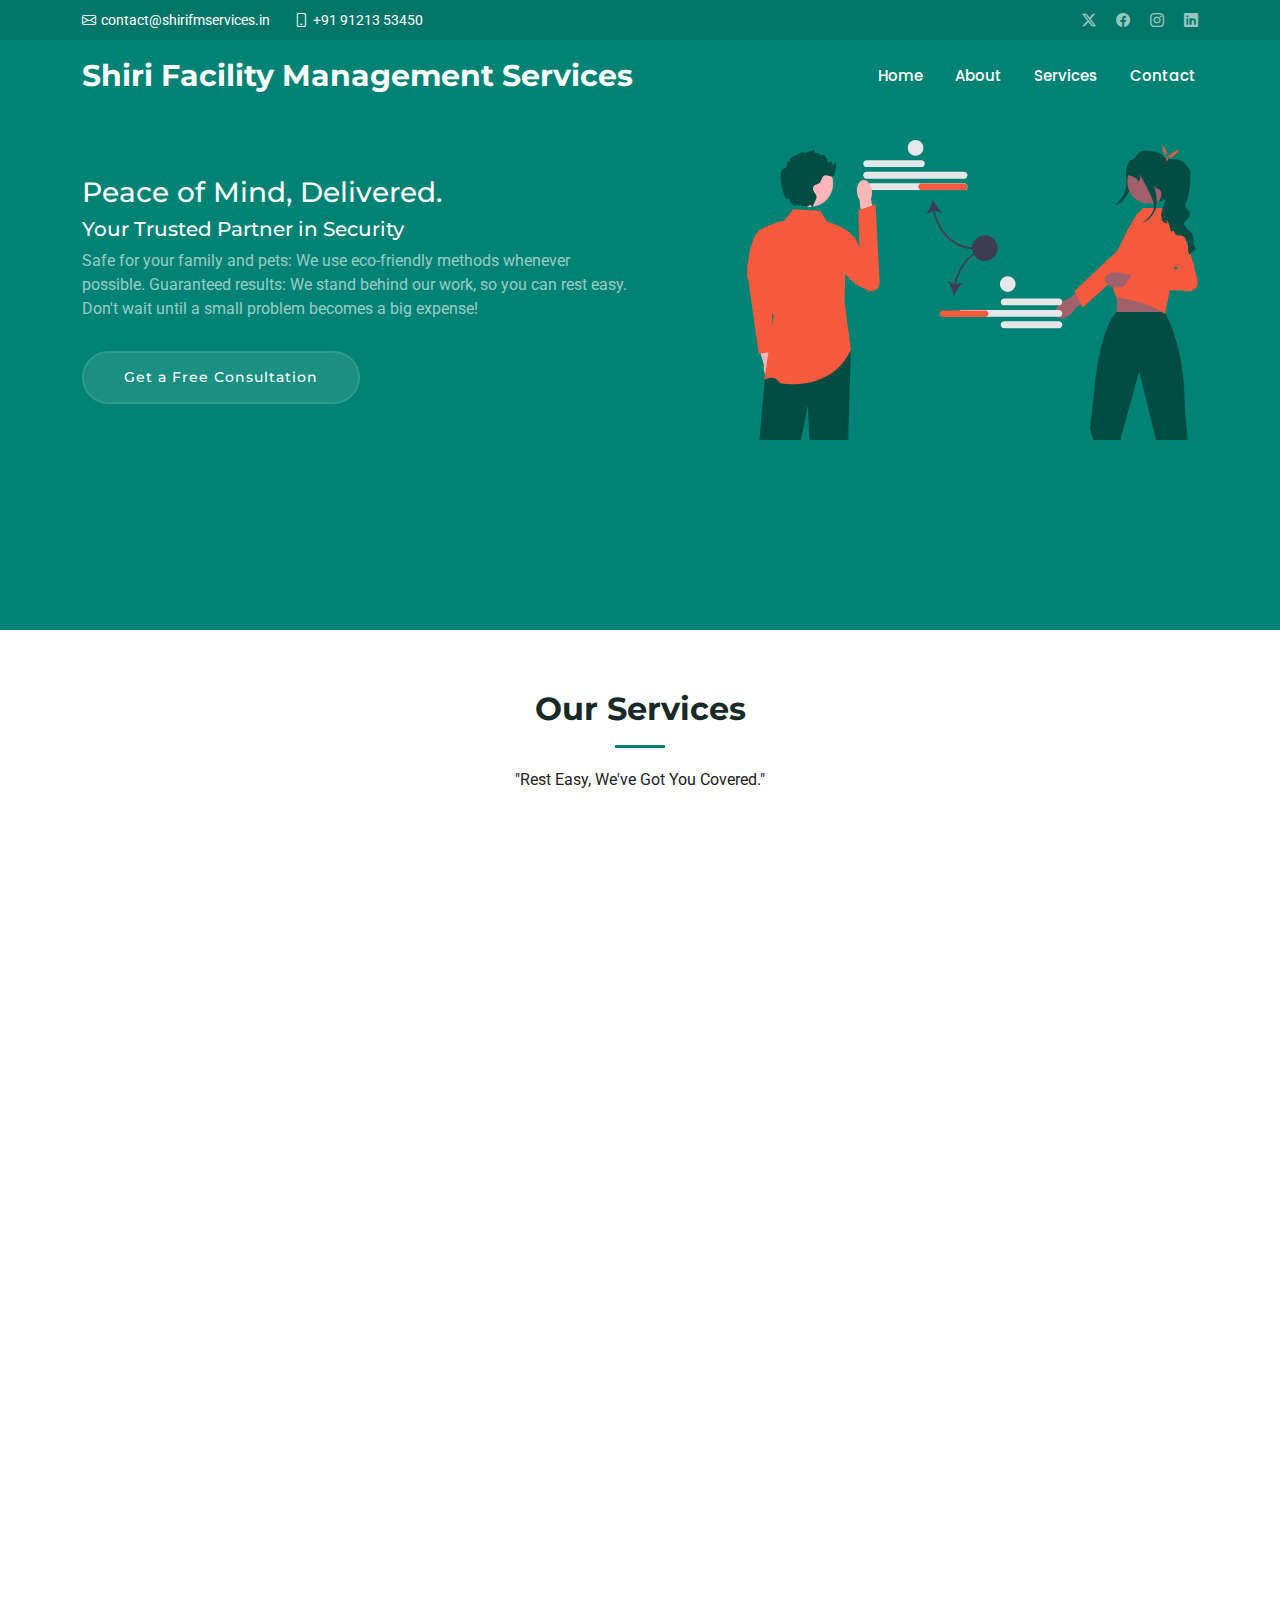
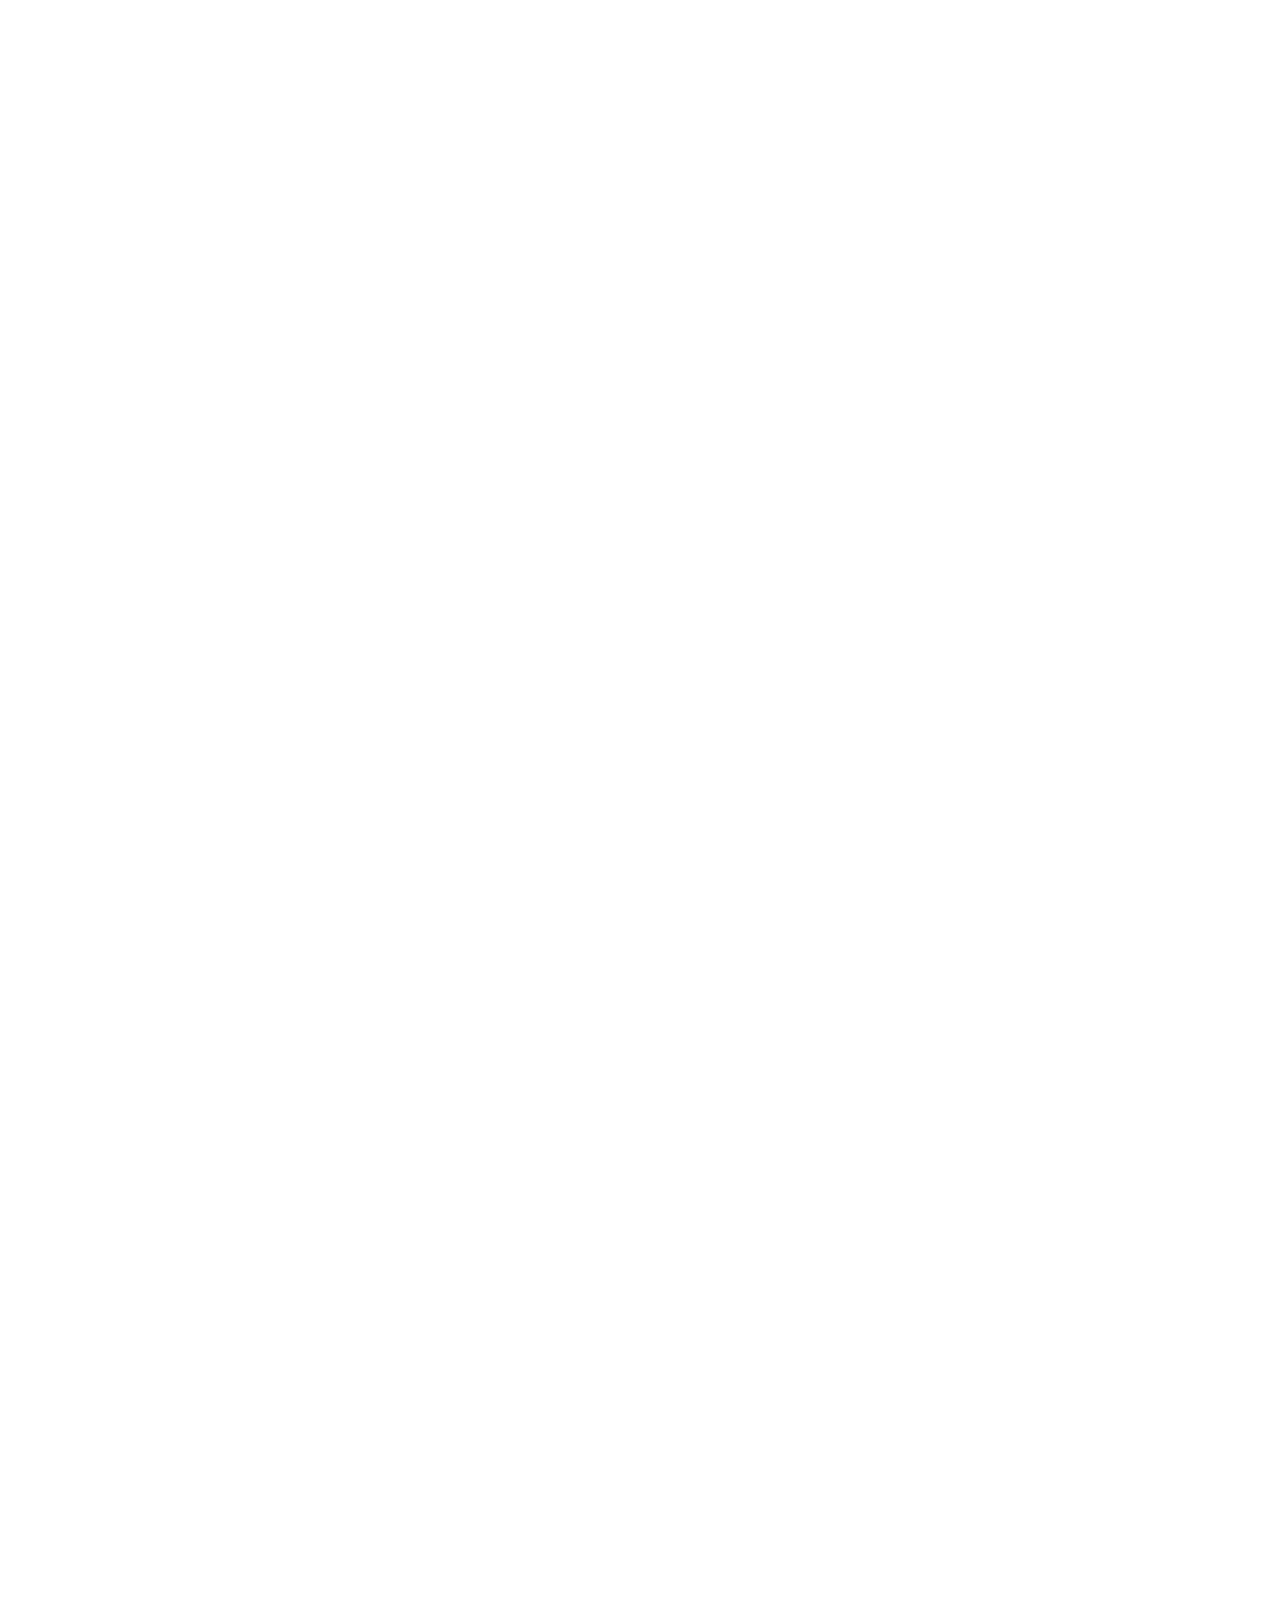
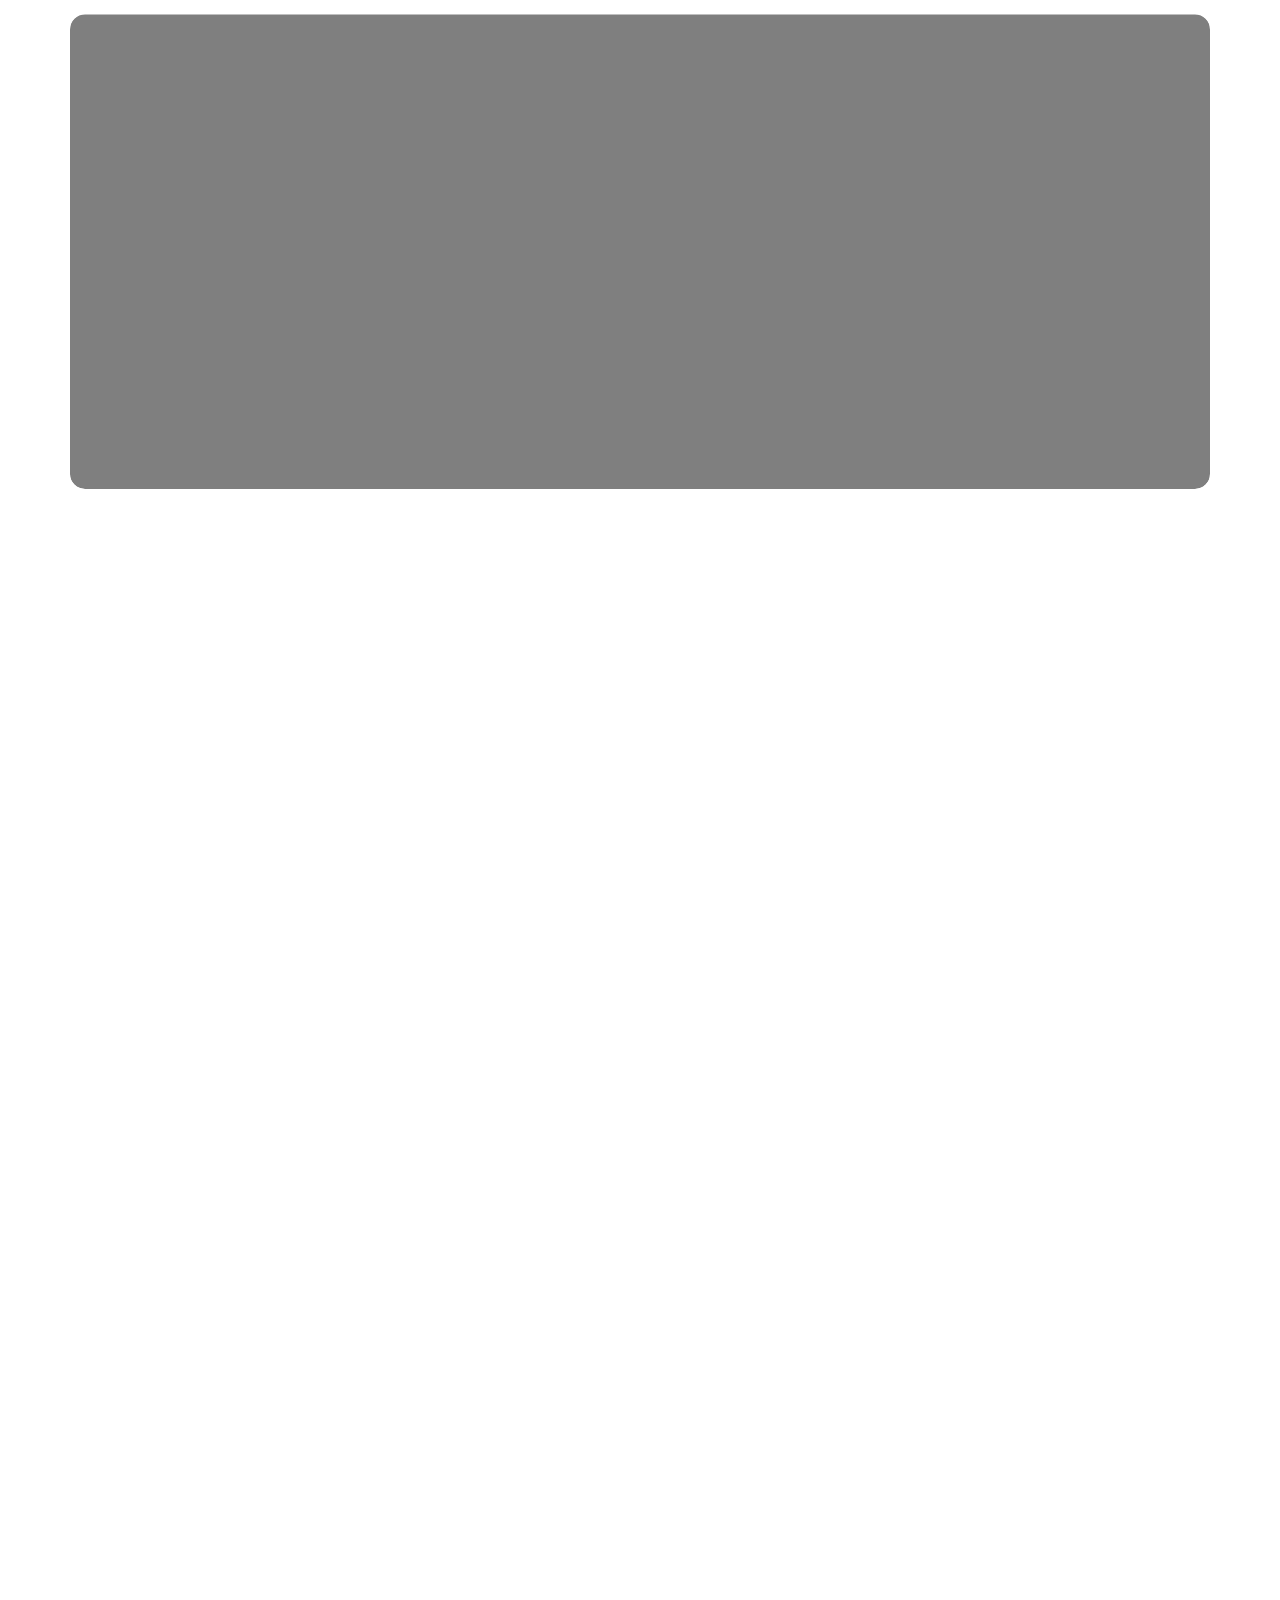
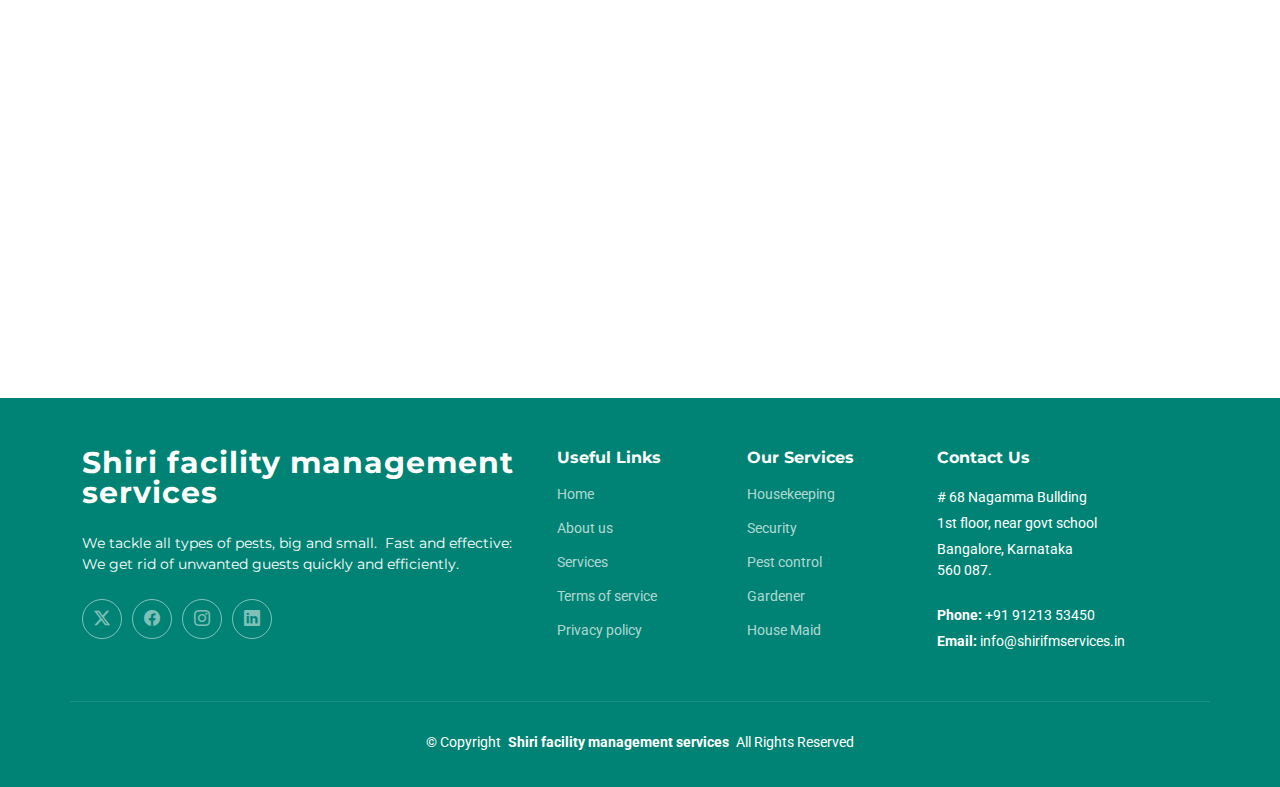
<file: index.html>
<!DOCTYPE html>
<html lang="en">

<head>
  <meta charset="utf-8">
  <meta content="width=device-width, initial-scale=1.0" name="viewport">
  <title>Index - Shiri Facility Management Services</title>
  <meta content="" name="description">
  <meta content="" name="keywords">

  <!-- Favicons -->
  <link href="./assets/img/logo.png" rel="icon">
  <link href="./assets/img/apple-touch-icon.png" rel="apple-touch-icon">

  <!-- Fonts -->
  <link href="https://fonts.googleapis.com" rel="preconnect">
  <link href="https://fonts.gstatic.com" rel="preconnect" crossorigin>
  <link href="https://fonts.googleapis.com/css2?family=Roboto:ital,wght@0,100;0,300;0,400;0,500;0,700;0,900;1,100;1,300;1,400;1,500;1,700;1,900&family=Montserrat:ital,wght@0,100;0,200;0,300;0,400;0,500;0,600;0,700;0,800;0,900;1,100;1,200;1,300;1,400;1,500;1,600;1,700;1,800;1,900&family=Poppins:ital,wght@0,100;0,200;0,300;0,400;0,500;0,600;0,700;0,800;0,900;1,100;1,200;1,300;1,400;1,500;1,600;1,700;1,800;1,900&display=swap" rel="stylesheet">

  <!-- Vendor CSS Files -->
  <link href="./assets/vendor/bootstrap/css/bootstrap.min.css" rel="stylesheet">
  <link href="./assets/vendor/bootstrap-icons/bootstrap-icons.css" rel="stylesheet">
  <link href="./assets/vendor/aos/aos.css" rel="stylesheet">
  <link href="./assets/vendor/glightbox/css/glightbox.min.css" rel="stylesheet">
  <link href="./assets/vendor/swiper/swiper-bundle.min.css" rel="stylesheet">

  <!-- Main CSS File -->
  <link href="./assets/css/main.css" rel="stylesheet">

  <!-- =======================================================
  * Template Name: Shiri Facility Management Services
  * Template URL: https://bootstrapmade.com/Shiri-Facility-Management-Services-bootstrap-business-website-template/
  * Updated: Jun 29 2024 with Bootstrap v5.3.3
  * Author: BootstrapMade.com
  * License: https://bootstrapmade.com/license/
  ======================================================== -->
</head>

<body class="index-page">

  <header id="header" class="header fixed-top">

    <div class="topbar d-flex align-items-center">
      <div class="container d-flex justify-content-center justify-content-md-between">
        <div class="contact-info d-flex align-items-center">
          <i class="bi bi-envelope d-flex align-items-center"><a href="mailto:info@shirifmservices.in">contact@shirifmservices.in</a></i>
          <i class="bi bi-phone d-flex align-items-center ms-4"><span>+91 91213 53450</span></i>
        </div>
        <div class="social-links d-none d-md-flex align-items-center">
          <a href="#" class="twitter"><i class="bi bi-twitter-x"></i></a>
          <a href="#" class="facebook"><i class="bi bi-facebook"></i></a>
          <a href="#" class="instagram"><i class="bi bi-instagram"></i></a>
          <a href="#" class="linkedin"><i class="bi bi-linkedin"></i></a>
        </div>
      </div>
    </div><!-- End Top Bar -->

    <div class="branding d-flex align-items-cente">

      <div class="container position-relative d-flex align-items-center justify-content-between">
        <a href="index.html" class="logo d-flex align-items-center">
          <!-- Uncomment the line below if you also wish to use an image logo -->
          <!-- <img src="./assets/img/logo.png" alt=""> -->
          <h1 class="sitename">Shiri Facility Management Services</h1>
          <span>.</span>
        </a>

        <nav id="navmenu" class="navmenu">
          <ul>
            <li><a href="#hero" class="active">Home<br></a></li>
            <li><a href="#about">About</a></li>
            <li><a href="#services">Services</a></li>
            <!-- <li><a href="#portfolio">Portfolio</a></li> -->
            <!-- <li><a href="#team">Team</a></li> -->
            <!-- <li><a href="#recent-posts">Blog</a></li> -->
            <!-- <li class="dropdown"><a href="#"><span>Dropdown</span> <i class="bi bi-chevron-down toggle-dropdown"></i></a>
              <ul>
                <li><a href="#">Dropdown 1</a></li>
                <li class="dropdown"><a href="#"><span>Deep Dropdown</span> <i class="bi bi-chevron-down toggle-dropdown"></i></a>
                  <ul>
                    <li><a href="#">Deep Dropdown 1</a></li>
                    <li><a href="#">Deep Dropdown 2</a></li>
                    <li><a href="#">Deep Dropdown 3</a></li>
                    <li><a href="#">Deep Dropdown 4</a></li>
                    <li><a href="#">Deep Dropdown 5</a></li>
                  </ul>
                </li>
                <li><a href="#">Dropdown 2</a></li>
                <li><a href="#">Dropdown 3</a></li>
                <li><a href="#">Dropdown 4</a></li>
              </ul>
            </li> -->
            <li><a href="#contact">Contact</a></li>
          </ul>
          <i class="mobile-nav-toggle d-xl-none bi bi-list"></i>
        </nav>

      </div>

    </div>

  </header>

  <main class="main">

    <!-- Hero Section -->
    <section id="hero" class="hero section accent-background" style="height: 70vh;">

      <div class="container position-relative" data-aos="fade-up" data-aos-delay="100">
        <div class="row gy-5 justify-content-between">
          <div class="col-lg-6 order-2 order-lg-1 d-flex flex-column justify-content-center">
            <!-- <h2><span>Welcome to </span><span class="accent"><br>Shirifm Services</span></h2> -->
             <h3>Peace of Mind, Delivered.</h3>
             <h5>Your Trusted Partner in Security</h5>
            <p>Safe for your family and pets: We use eco-friendly methods whenever possible.
              Guaranteed results: We stand behind our work, so you can rest easy. Don't wait until a small problem becomes a big expense!</p>
            <div class="d-flex">
              <a href="#contact" class="btn-get-started">Get a Free Consultation</a>
              <!-- <a href="https://www.youtube.com/watch?v=LXb3EKWsInQ" class="glightbox btn-watch-video d-flex align-items-center"><i class="bi bi-play-circle"></i><span>Watch Video</span></a> -->
            </div>
          </div>
          <div class="col-lg-5 order-1 order-lg-2">
            <img src="./assets/img/hero-img.svg" class="img-fluid" alt="">
          </div>
        </div>
      </div>
    </section><!-- /Hero Section -->

        <!-- Services Section -->
        <section id="services" class="services section">

          <!-- Section Title -->
          <div class="container section-title" data-aos="fade-up">
            <h2>Our Services</h2>
            <p>"Rest Easy, We've Got You Covered."</p>
          </div><!-- End Section Title -->
    
          <div class="container">
    
            <div class="row gy-4">
    
              <div class="col-lg-4 col-md-6" data-aos="fade-up" data-aos-delay="100">
                <div class="service-item  position-relative">
                  <div class="icon">
                    <i class="bi bi-house-check"></i>
                  </div>
                  <h3>Housekeeping</h3>
                  <p>Provident nihil minus qui consequatur non omnis maiores. Eos accusantium minus dolores iure perferendis tempore et consequatur.</p>
                  <a href="service-details.html" class="readmore stretched-link">Read more <i class="bi bi-arrow-right"></i></a>
                </div>
              </div><!-- End Service Item -->
    
              <div class="col-lg-4 col-md-6" data-aos="fade-up" data-aos-delay="200">
                <div class="service-item position-relative">
                  <div class="icon">
                    <i class="bi bi-house-lock"></i>
                  </div>
                  <h3>Security</h3>
                  <p>Ut autem aut autem non a. Sint sint sit facilis nam iusto sint. Libero corrupti neque eum hic non ut nesciunt dolorem.</p>
                  <a href="#" class="readmore stretched-link">Read more <i class="bi bi-arrow-right"></i></a>
                </div>
              </div><!-- End Service Item -->
    
              <div class="col-lg-4 col-md-6" data-aos="fade-up" data-aos-delay="300">
                <div class="service-item position-relative">
                  <div class="icon">
                    <i class="bi bi-node-plus"></i>
                  </div>
                  <h3>Plumbing</h3>
                  <p>Ut excepturi voluptatem nisi sed. Quidem fuga consequatur. Minus ea aut. Vel qui id voluptas adipisci eos earum corrupti.</p>
                  <a href="#" class="readmore stretched-link">Read more <i class="bi bi-arrow-right"></i></a>
                </div>
              </div><!-- End Service Item -->
    
              <div class="col-lg-4 col-md-6" data-aos="fade-up" data-aos-delay="400">
                <div class="service-item position-relative">
                  <div class="icon">
                    <i class="bi bi-bounding-box-circles"></i>
                  </div>
                  <h3>Technician</h3>
                  <p>Non et temporibus minus omnis sed dolor esse consequatur. Cupiditate sed error ea fuga sit provident adipisci neque.</p>
                  <a href="#" class="readmore stretched-link">Read more <i class="bi bi-arrow-right"></i></a>
                </div>
              </div><!-- End Service Item -->
    
              <div class="col-lg-4 col-md-6" data-aos="fade-up" data-aos-delay="500">
                <div class="service-item position-relative">
                  <div class="icon">
                    <i class="bi bi-p-square"></i>
                  </div>
                  <h3>Pest control</h3>
                  <p>Cumque et suscipit saepe. Est maiores autem enim facilis ut aut ipsam corporis aut. Sed animi at autem alias eius labore.</p>
                  <a href="#" class="readmore stretched-link">Read more <i class="bi bi-arrow-right"></i></a>
                </div>
              </div><!-- End Service Item -->
    
              <div class="col-lg-4 col-md-6" data-aos="fade-up" data-aos-delay="600">
                <div class="service-item position-relative">
                  <div class="icon">
                    <i class="bi bi-droplet-half"></i>
                  </div>
                  <h3>Gardener</h3>
                  <p>Hic molestias ea quibusdam eos. Fugiat enim doloremque aut neque non et debitis iure. Corrupti recusandae ducimus enim.</p>
                  <a href="#" class="readmore stretched-link">Read more <i class="bi bi-arrow-right"></i></a>
                </div>
              </div><!-- End Service Item -->

              <div class="col-lg-4 col-md-6" data-aos="fade-up" data-aos-delay="600">
                <div class="service-item position-relative">
                  <div class="icon">
                    <i class="bi bi-chat-square-text"></i>
                  </div>
                  <h3>STP&WTP</h3>
                  <p>Hic molestias ea quibusdam eos. Fugiat enim doloremque aut neque non et debitis iure. Corrupti recusandae ducimus enim.</p>
                  <a href="#" class="readmore stretched-link">Read more <i class="bi bi-arrow-right"></i></a>
                </div>
              </div><!-- End Service Item -->

              <div class="col-lg-4 col-md-6" data-aos="fade-up" data-aos-delay="600">
                <div class="service-item position-relative">
                  <div class="icon">
                    <i class="bi bi-building"></i>
                  </div>
                  <h3>Construction</h3>
                  <p>Hic molestias ea quibusdam eos. Fugiat enim doloremque aut neque non et debitis iure. Corrupti recusandae ducimus enim.</p>
                  <a href="#" class="readmore stretched-link">Read more <i class="bi bi-arrow-right"></i></a>
                </div>
              </div><!-- End Service Item -->

              <div class="col-lg-4 col-md-6" data-aos="fade-up" data-aos-delay="600">
                <div class="service-item position-relative">
                  <div class="icon">
                    <i class="bi bi-house-check"></i>
                  </div>
                  <h3>House Maid</h3>
                  <p>Hic molestias ea quibusdam eos. Fugiat enim doloremque aut neque non et debitis iure. Corrupti recusandae ducimus enim.</p>
                  <a href="#" class="readmore stretched-link">Read more <i class="bi bi-arrow-right"></i></a>
                </div>
              </div><!-- End Service Item -->
    
            </div>
    
          </div>
    
        </section><!-- /Services Section -->

    <!-- About Section -->
    <section id="about" class="about section">

      <!-- Section Title -->
      <div class="container section-title" data-aos="fade-up">
        <h2>About Us<br></h2>
        <p>Your Trusted Partner in Security and Home Services</p>
      </div><!-- End Section Title -->

      <div class="container">

        <div class="row gy-4">
          <div class="col-lg-6" data-aos="fade-up" data-aos-delay="100">
            <h3>To provide comprehensive security, pest control, cleaning, plumbing, and construction services that ensure peace of mind and satisfaction for our clients.</h3>
            <img src="./assets/img/about.jpg" class="img-fluid rounded-4 mb-4" alt="">
            <p>Ut fugiat ut sunt quia veniam. Voluptate perferendis perspiciatis quod nisi et. Placeat debitis quia recusandae odit et consequatur voluptatem. Dignissimos pariatur consectetur fugiat voluptas ea.</p>
            <p>Temporibus nihil enim deserunt sed ea. Provident sit expedita aut cupiditate nihil vitae quo officia vel. Blanditiis eligendi possimus et in cum. Quidem eos ut sint rem veniam qui. Ut ut repellendus nobis tempore doloribus debitis explicabo similique sit. Accusantium sed ut omnis beatae neque deleniti repellendus.</p>
          </div>
          <div class="col-lg-6" data-aos="fade-up" data-aos-delay="250">
            <div class="content ps-0 ps-lg-5">
              <p class="fst-italic">
                To be the leading provider of essential home and business services, recognized for our commitment to quality, reliability, and customer satisfaction.
              </p>
              <ul>
                <li><i class="bi bi-check-circle-fill"></i> <span>Integrity: We conduct our business with the highest ethical standards.</span></li>
                <li><i class="bi bi-check-circle-fill"></i> <span>Excellence: We strive for excellence in everything we do.</span></li>
                <li><i class="bi bi-check-circle-fill"></i> <span>Customer Focus: We prioritize the needs and satisfaction of our customers.</span></li>
                <li><i class="bi bi-check-circle-fill"></i> <span>Innovation: We embrace innovation to improve our services and operations.</span></li>
                <li><i class="bi bi-check-circle-fill"></i> <span>Safety: We are committed to ensuring the safety of our clients and employees.</span></li>
              </ul>
              <!-- <p>
                Ullamco laboris nisi ut aliquip ex ea commodo consequat. Duis aute irure dolor in reprehenderit in voluptate
                velit esse cillum dolore eu fugiat nulla pariatur. Excepteur sint occaecat cupidatat non proident
              </p> -->

              <div class="position-relative mt-4">
                <img src="./assets/img/about-2.jpg" class="img-fluid rounded-4" alt="">
                <a href="https://www.youtube.com/watch?v=LXb3EKWsInQ" class="glightbox pulsating-play-btn"></a>
              </div>
            </div>
          </div>
        </div>

      </div>

    </section><!-- /About Section -->

    <!-- Clients Section -->
    <!-- <section id="clients" class="clients section">

      <div class="container">

        <div class="swiper init-swiper">
          <script type="application/json" class="swiper-config">
            {
              "loop": true,
              "speed": 600,
              "autoplay": {
                "delay": 5000
              },
              "slidesPerView": "auto",
              "pagination": {
                "el": ".swiper-pagination",
                "type": "bullets",
                "clickable": true
              },
              "breakpoints": {
                "320": {
                  "slidesPerView": 2,
                  "spaceBetween": 40
                },
                "480": {
                  "slidesPerView": 3,
                  "spaceBetween": 60
                },
                "640": {
                  "slidesPerView": 4,
                  "spaceBetween": 80
                },
                "992": {
                  "slidesPerView": 6,
                  "spaceBetween": 120
                }
              }
            }
          </script>
          <div class="swiper-wrapper align-items-center">
            <div class="swiper-slide"><img src="./assets/img/clients/client-1.png" class="img-fluid" alt=""></div>
            <div class="swiper-slide"><img src="./assets/img/clients/client-2.png" class="img-fluid" alt=""></div>
            <div class="swiper-slide"><img src="./assets/img/clients/client-3.png" class="img-fluid" alt=""></div>
            <div class="swiper-slide"><img src="./assets/img/clients/client-4.png" class="img-fluid" alt=""></div>
            <div class="swiper-slide"><img src="./assets/img/clients/client-5.png" class="img-fluid" alt=""></div>
            <div class="swiper-slide"><img src="./assets/img/clients/client-6.png" class="img-fluid" alt=""></div>
            <div class="swiper-slide"><img src="./assets/img/clients/client-7.png" class="img-fluid" alt=""></div>
            <div class="swiper-slide"><img src="./assets/img/clients/client-8.png" class="img-fluid" alt=""></div>
          </div>
        </div>

      </div>

    </section> -->
    <!-- /Clients Section -->

    <!-- Stats Section -->
    <!-- <section id="stats" class="stats section"> -->

      <!-- <div class="container" data-aos="fade-up" data-aos-delay="100"> -->

        <!-- <div class="row gy-4 align-items-center"> -->

          <!-- <div class="col-lg-5">
            <img src="./assets/img/stats-img.svg" alt="" class="img-fluid">
          </div> -->

          <!-- <div class="col-lg-7"> -->

            <!-- <div class="row gy-4"> -->

              <!-- <div class="col-lg-6">
                <div class="stats-item d-flex">
                  <i class="bi bi-emoji-smile flex-shrink-0"></i>
                  <div>
                    <span data-purecounter-start="0" data-purecounter-end="232" data-purecounter-duration="1" class="purecounter"></span>
                    <p><strong>Happy Clients</strong> <span>consequuntur quae</span></p>
                  </div>
                </div>
              </div> -->
              <!-- End Stats Item -->

              <!-- <div class="col-lg-6">
                <div class="stats-item d-flex">
                  <i class="bi bi-journal-richtext flex-shrink-0"></i>
                  <div>
                    <span data-purecounter-start="0" data-purecounter-end="521" data-purecounter-duration="1" class="purecounter"></span>
                    <p><strong>Projects</strong> <span>adipisci atque cum quia aut</span></p>
                  </div>
                </div>
              </div> -->
              <!-- End Stats Item -->

              <!-- <div class="col-lg-6">
                <div class="stats-item d-flex">
                  <i class="bi bi-headset flex-shrink-0"></i>
                  <div>
                    <span data-purecounter-start="0" data-purecounter-end="1453" data-purecounter-duration="1" class="purecounter"></span>
                    <p><strong>Hours Of Support</strong> <span>aut commodi quaerat</span></p>
                  </div>
                </div>
              </div> -->
              <!-- End Stats Item -->

              <!-- <div class="col-lg-6">
                <div class="stats-item d-flex">
                  <i class="bi bi-people flex-shrink-0"></i>
                  <div>
                    <span data-purecounter-start="0" data-purecounter-end="32" data-purecounter-duration="1" class="purecounter"></span>
                    <p><strong>Hard Workers</strong> <span>rerum asperiores dolor</span></p>
                  </div>
                </div>
              </div> -->
              <!-- End Stats Item -->

            <!-- </div> -->

          <!-- </div> -->

        <!-- </div> -->

      <!-- </div> -->

    <!-- </section> -->
    <!-- /Stats Section -->

    <!-- Call To Action Section -->
    <section id="call-to-action" class="call-to-action section dark-background">

      <div class="container">
        <img src="./assets/img/cta-bg.jpg" alt="">
        <div class="content row justify-content-center" data-aos="zoom-in" data-aos-delay="100">
          <div class="col-xl-10">
            <div class="text-center">
              <a href="https://www.youtube.com/watch?v=LXb3EKWsInQ" class="glightbox play-btn"></a>
              <h3>Call To Action</h3>
              <p>Ready for peace of mind and exceptional service? Contact  "Shiri Facility Management Services" today for a free consultation and let us handle the rest.</p>
              <a class="cta-btn" href="#contact">Call To Action</a>
            </div>
          </div>
        </div>
      </div>

    </section><!-- /Call To Action Section -->

    <!-- Services Section -->
    <!-- <section id="services" class="services section">


      <div class="container section-title" data-aos="fade-up">
        <h2>Our Services</h2>
        <p>Necessitatibus eius consequatur ex aliquid fuga eum quidem sint consectetur velit</p>
      </div>

      <div class="container">

        <div class="row gy-4">

          <div class="col-lg-4 col-md-6" data-aos="fade-up" data-aos-delay="100">
            <div class="service-item  position-relative">
              <div class="icon">
                <i class="bi bi-activity"></i>
              </div>
              <h3>Nesciunt Mete</h3>
              <p>Provident nihil minus qui consequatur non omnis maiores. Eos accusantium minus dolores iure perferendis tempore et consequatur.</p>
              <a href="#" class="readmore stretched-link">Read more <i class="bi bi-arrow-right"></i></a>
            </div>
          </div>

          <div class="col-lg-4 col-md-6" data-aos="fade-up" data-aos-delay="200">
            <div class="service-item position-relative">
              <div class="icon">
                <i class="bi bi-broadcast"></i>
              </div>
              <h3>Eosle Commodi</h3>
              <p>Ut autem aut autem non a. Sint sint sit facilis nam iusto sint. Libero corrupti neque eum hic non ut nesciunt dolorem.</p>
              <a href="#" class="readmore stretched-link">Read more <i class="bi bi-arrow-right"></i></a>
            </div>
          </div>

          <div class="col-lg-4 col-md-6" data-aos="fade-up" data-aos-delay="300">
            <div class="service-item position-relative">
              <div class="icon">
                <i class="bi bi-easel"></i>
              </div>
              <h3>Ledo Markt</h3>
              <p>Ut excepturi voluptatem nisi sed. Quidem fuga consequatur. Minus ea aut. Vel qui id voluptas adipisci eos earum corrupti.</p>
              <a href="#" class="readmore stretched-link">Read more <i class="bi bi-arrow-right"></i></a>
            </div>
          </div>

          <div class="col-lg-4 col-md-6" data-aos="fade-up" data-aos-delay="400">
            <div class="service-item position-relative">
              <div class="icon">
                <i class="bi bi-bounding-box-circles"></i>
              </div>
              <h3>Asperiores Commodit</h3>
              <p>Non et temporibus minus omnis sed dolor esse consequatur. Cupiditate sed error ea fuga sit provident adipisci neque.</p>
              <a href="#" class="readmore stretched-link">Read more <i class="bi bi-arrow-right"></i></a>
            </div>
          </div>

          <div class="col-lg-4 col-md-6" data-aos="fade-up" data-aos-delay="500">
            <div class="service-item position-relative">
              <div class="icon">
                <i class="bi bi-calendar4-week"></i>
              </div>
              <h3>Velit Doloremque</h3>
              <p>Cumque et suscipit saepe. Est maiores autem enim facilis ut aut ipsam corporis aut. Sed animi at autem alias eius labore.</p>
              <a href="#" class="readmore stretched-link">Read more <i class="bi bi-arrow-right"></i></a>
            </div>
          </div>

          <div class="col-lg-4 col-md-6" data-aos="fade-up" data-aos-delay="600">
            <div class="service-item position-relative">
              <div class="icon">
                <i class="bi bi-chat-square-text"></i>
              </div>
              <h3>Dolori Architecto</h3>
              <p>Hic molestias ea quibusdam eos. Fugiat enim doloremque aut neque non et debitis iure. Corrupti recusandae ducimus enim.</p>
              <a href="#" class="readmore stretched-link">Read more <i class="bi bi-arrow-right"></i></a>
            </div>
          </div>

        </div>

      </div>

    </section> -->
    <!-- /Services Section -->

    <!-- Testimonials Section -->
    <section id="testimonials" class="testimonials section">

      <!-- Section Title -->
      <!-- <div class="container section-title" data-aos="fade-up">
        <h2>Testimonials</h2>
        <p>Necessitatibus eius consequatur ex aliquid fuga eum quidem sint consectetur velit</p>
      </div> -->
      <!-- End Section Title -->

      <!-- <div class="container" data-aos="fade-up" data-aos-delay="100">

        <div class="swiper init-swiper">
          <script type="application/json" class="swiper-config">
            {
              "loop": true,
              "speed": 600,
              "autoplay": {
                "delay": 5000
              },
              "slidesPerView": "auto",
              "pagination": {
                "el": ".swiper-pagination",
                "type": "bullets",
                "clickable": true
              },
              "breakpoints": {
                "320": {
                  "slidesPerView": 1,
                  "spaceBetween": 40
                },
                "1200": {
                  "slidesPerView": 3,
                  "spaceBetween": 10
                }
              }
            }
          </script>
          <div class="swiper-wrapper">

            <div class="swiper-slide">
              <div class="testimonial-item">
                <img src="./assets/img/testimonials/testimonials-1.jpg" class="testimonial-img" alt="">
                <h3>Saul Goodman</h3>
                <h4>Ceo &amp; Founder</h4>
                <div class="stars">
                  <i class="bi bi-star-fill"></i><i class="bi bi-star-fill"></i><i class="bi bi-star-fill"></i><i class="bi bi-star-fill"></i><i class="bi bi-star-fill"></i>
                </div>
                <p>
                  <i class="bi bi-quote quote-icon-left"></i>
                  <span>Proin iaculis purus consequat sem cure digni ssim donec porttitora entum suscipit rhoncus. Accusantium quam, ultricies eget id, aliquam eget nibh et. Maecen aliquam, risus at semper.</span>
                  <i class="bi bi-quote quote-icon-right"></i>
                </p>
              </div>
            </div>

            <div class="swiper-slide">
              <div class="testimonial-item">
                <img src="./assets/img/testimonials/testimonials-2.jpg" class="testimonial-img" alt="">
                <h3>Sara Wilsson</h3>
                <h4>Designer</h4>
                <div class="stars">
                  <i class="bi bi-star-fill"></i><i class="bi bi-star-fill"></i><i class="bi bi-star-fill"></i><i class="bi bi-star-fill"></i><i class="bi bi-star-fill"></i>
                </div>
                <p>
                  <i class="bi bi-quote quote-icon-left"></i>
                  <span>Export tempor illum tamen malis malis eram quae irure esse labore quem cillum quid cillum eram malis quorum velit fore eram velit sunt aliqua noster fugiat irure amet legam anim culpa.</span>
                  <i class="bi bi-quote quote-icon-right"></i>
                </p>
              </div>
            </div>

            <div class="swiper-slide">
              <div class="testimonial-item">
                <img src="./assets/img/testimonials/testimonials-3.jpg" class="testimonial-img" alt="">
                <h3>Jena Karlis</h3>
                <h4>Store Owner</h4>
                <div class="stars">
                  <i class="bi bi-star-fill"></i><i class="bi bi-star-fill"></i><i class="bi bi-star-fill"></i><i class="bi bi-star-fill"></i><i class="bi bi-star-fill"></i>
                </div>
                <p>
                  <i class="bi bi-quote quote-icon-left"></i>
                  <span>Enim nisi quem export duis labore cillum quae magna enim sint quorum nulla quem veniam duis minim tempor labore quem eram duis noster aute amet eram fore quis sint minim.</span>
                  <i class="bi bi-quote quote-icon-right"></i>
                </p>
              </div>
            </div>

            <div class="swiper-slide">
              <div class="testimonial-item">
                <img src="./assets/img/testimonials/testimonials-4.jpg" class="testimonial-img" alt="">
                <h3>Matt Brandon</h3>
                <h4>Freelancer</h4>
                <div class="stars">
                  <i class="bi bi-star-fill"></i><i class="bi bi-star-fill"></i><i class="bi bi-star-fill"></i><i class="bi bi-star-fill"></i><i class="bi bi-star-fill"></i>
                </div>
                <p>
                  <i class="bi bi-quote quote-icon-left"></i>
                  <span>Fugiat enim eram quae cillum dolore dolor amet nulla culpa multos export minim fugiat minim velit minim dolor enim duis veniam ipsum anim magna sunt elit fore quem dolore labore illum veniam.</span>
                  <i class="bi bi-quote quote-icon-right"></i>
                </p>
              </div>
            </div>

            <div class="swiper-slide">
              <div class="testimonial-item">
                <img src="./assets/img/testimonials/testimonials-5.jpg" class="testimonial-img" alt="">
                <h3>John Larson</h3>
                <h4>Entrepreneur</h4>
                <div class="stars">
                  <i class="bi bi-star-fill"></i><i class="bi bi-star-fill"></i><i class="bi bi-star-fill"></i><i class="bi bi-star-fill"></i><i class="bi bi-star-fill"></i>
                </div>
                <p>
                  <i class="bi bi-quote quote-icon-left"></i>
                  <span>Quis quorum aliqua sint quem legam fore sunt eram irure aliqua veniam tempor noster veniam enim culpa labore duis sunt culpa nulla illum cillum fugiat legam esse veniam culpa fore nisi cillum quid.</span>
                  <i class="bi bi-quote quote-icon-right"></i>
                </p>
              </div>
            </div>

          </div>
          <div class="swiper-pagination"></div>
        </div>

      </div>

    </section> -->
    <!-- /Testimonials Section -->

    <!-- Portfolio Section -->
    <!-- <section id="portfolio" class="portfolio section">


      <div class="container section-title" data-aos="fade-up">
        <h2>Portfolio</h2>
        <p>Necessitatibus eius consequatur ex aliquid fuga eum quidem sint consectetur velit</p>
      </div>

      <div class="container">

        <div class="isotope-layout" data-default-filter="*" data-layout="masonry" data-sort="original-order">

          <ul class="portfolio-filters isotope-filters" data-aos="fade-up" data-aos-delay="100">
            <li data-filter="*" class="filter-active">All</li>
            <li data-filter=".filter-app">App</li>
            <li data-filter=".filter-product">Product</li>
            <li data-filter=".filter-branding">Branding</li>
            <li data-filter=".filter-books">Books</li>
          </ul>

          <div class="row gy-4 isotope-container" data-aos="fade-up" data-aos-delay="200">

            <div class="col-lg-4 col-md-6 portfolio-item isotope-item filter-app">
              <div class="portfolio-content h-100">
                <a href="./assets/img/portfolio/app-1.jpg" data-gallery="portfolio-gallery-app" class="glightbox"><img src="./assets/img/portfolio/app-1.jpg" class="img-fluid" alt=""></a>
                <div class="portfolio-info">
                  <h4><a href="portfolio-details.html" title="More Details">App 1</a></h4>
                  <p>Lorem ipsum, dolor sit amet consectetur</p>
                </div>
              </div>
            </div>

            <div class="col-lg-4 col-md-6 portfolio-item isotope-item filter-product">
              <div class="portfolio-content h-100">
                <a href="./assets/img/portfolio/product-1.jpg" data-gallery="portfolio-gallery-app" class="glightbox"><img src="./assets/img/portfolio/product-1.jpg" class="img-fluid" alt=""></a>
                <div class="portfolio-info">
                  <h4><a href="portfolio-details.html" title="More Details">Product 1</a></h4>
                  <p>Lorem ipsum, dolor sit amet consectetur</p>
                </div>
              </div>
            </div>

            <div class="col-lg-4 col-md-6 portfolio-item isotope-item filter-branding">
              <div class="portfolio-content h-100">
                <a href="./assets/img/portfolio/branding-1.jpg" data-gallery="portfolio-gallery-app" class="glightbox"><img src="./assets/img/portfolio/branding-1.jpg" class="img-fluid" alt=""></a>
                <div class="portfolio-info">
                  <h4><a href="portfolio-details.html" title="More Details">Branding 1</a></h4>
                  <p>Lorem ipsum, dolor sit amet consectetur</p>
                </div>
              </div>
            </div>

            <div class="col-lg-4 col-md-6 portfolio-item isotope-item filter-books">
              <div class="portfolio-content h-100">
                <a href="./assets/img/portfolio/books-1.jpg" data-gallery="portfolio-gallery-app" class="glightbox"><img src="./assets/img/portfolio/books-1.jpg" class="img-fluid" alt=""></a>
                <div class="portfolio-info">
                  <h4><a href="portfolio-details.html" title="More Details">Books 1</a></h4>
                  <p>Lorem ipsum, dolor sit amet consectetur</p>
                </div>
              </div>
            </div>

            <div class="col-lg-4 col-md-6 portfolio-item isotope-item filter-app">
              <div class="portfolio-content h-100">
                <a href="./assets/img/portfolio/app-2.jpg" data-gallery="portfolio-gallery-app" class="glightbox"><img src="./assets/img/portfolio/app-2.jpg" class="img-fluid" alt=""></a>
                <div class="portfolio-info">
                  <h4><a href="portfolio-details.html" title="More Details">App 2</a></h4>
                  <p>Lorem ipsum, dolor sit amet consectetur</p>
                </div>
              </div>
            </div>

            <div class="col-lg-4 col-md-6 portfolio-item isotope-item filter-product">
              <div class="portfolio-content h-100">
                <a href="./assets/img/portfolio/product-2.jpg" data-gallery="portfolio-gallery-app" class="glightbox"><img src="./assets/img/portfolio/product-2.jpg" class="img-fluid" alt=""></a>
                <div class="portfolio-info">
                  <h4><a href="portfolio-details.html" title="More Details">Product 2</a></h4>
                  <p>Lorem ipsum, dolor sit amet consectetur</p>
                </div>
              </div>
            </div>

            <div class="col-lg-4 col-md-6 portfolio-item isotope-item filter-branding">
              <div class="portfolio-content h-100">
                <a href="./assets/img/portfolio/branding-2.jpg" data-gallery="portfolio-gallery-app" class="glightbox"><img src="./assets/img/portfolio/branding-2.jpg" class="img-fluid" alt=""></a>
                <div class="portfolio-info">
                  <h4><a href="portfolio-details.html" title="More Details">Branding 2</a></h4>
                  <p>Lorem ipsum, dolor sit amet consectetur</p>
                </div>
              </div>
            </div>

            <div class="col-lg-4 col-md-6 portfolio-item isotope-item filter-books">
              <div class="portfolio-content h-100">
                <a href="./assets/img/portfolio/books-2.jpg" data-gallery="portfolio-gallery-app" class="glightbox"><img src="./assets/img/portfolio/books-2.jpg" class="img-fluid" alt=""></a>
                <div class="portfolio-info">
                  <h4><a href="portfolio-details.html" title="More Details">Books 2</a></h4>
                  <p>Lorem ipsum, dolor sit amet consectetur</p>
                </div>
              </div>
            </div>

            <div class="col-lg-4 col-md-6 portfolio-item isotope-item filter-app">
              <div class="portfolio-content h-100">
                <a href="./assets/img/portfolio/app-3.jpg" data-gallery="portfolio-gallery-app" class="glightbox"><img src="./assets/img/portfolio/app-3.jpg" class="img-fluid" alt=""></a>
                <div class="portfolio-info">
                  <h4><a href="portfolio-details.html" title="More Details">App 3</a></h4>
                  <p>Lorem ipsum, dolor sit amet consectetur</p>
                </div>
              </div>
            </div>

            <div class="col-lg-4 col-md-6 portfolio-item isotope-item filter-product">
              <div class="portfolio-content h-100">
                <a href="./assets/img/portfolio/product-3.jpg" data-gallery="portfolio-gallery-app" class="glightbox"><img src="./assets/img/portfolio/product-3.jpg" class="img-fluid" alt=""></a>
                <div class="portfolio-info">
                  <h4><a href="portfolio-details.html" title="More Details">Product 3</a></h4>
                  <p>Lorem ipsum, dolor sit amet consectetur</p>
                </div>
              </div>
            </div>

            <div class="col-lg-4 col-md-6 portfolio-item isotope-item filter-branding">
              <div class="portfolio-content h-100">
                <a href="./assets/img/portfolio/branding-3.jpg" data-gallery="portfolio-gallery-app" class="glightbox"><img src="./assets/img/portfolio/branding-3.jpg" class="img-fluid" alt=""></a>
                <div class="portfolio-info">
                  <h4><a href="portfolio-details.html" title="More Details">Branding 3</a></h4>
                  <p>Lorem ipsum, dolor sit amet consectetur</p>
                </div>
              </div>
            </div>

            <div class="col-lg-4 col-md-6 portfolio-item isotope-item filter-books">
              <div class="portfolio-content h-100">
                <a href="./assets/img/portfolio/books-3.jpg" data-gallery="portfolio-gallery-app" class="glightbox"><img src="./assets/img/portfolio/books-3.jpg" class="img-fluid" alt=""></a>
                <div class="portfolio-info">
                  <h4><a href="portfolio-details.html" title="More Details">Books 3</a></h4>
                  <p>Lorem ipsum, dolor sit amet consectetur</p>
                </div>
              </div>
            </div>

          </div>

        </div>

      </div>

    </section> -->
    <!-- /Portfolio Section -->

    <!-- Team Section -->
    <!-- <section id="team" class="team section"> -->

      <!-- Section Title -->
      <!-- <div class="container section-title" data-aos="fade-up">
        <h2>Our Team</h2>
        <p>Necessitatibus eius consequatur ex aliquid fuga eum quidem sint consectetur velit</p>
      </div>

      <div class="container">

        <div class="row gy-4">

          <div class="col-xl-3 col-md-6 d-flex" data-aos="fade-up" data-aos-delay="100">
            <div class="member">
              <img src="./assets/img/team/team-1.jpg" class="img-fluid" alt="">
              <h4>Walter White</h4>
              <span>Web Development</span>
              <div class="social">
                <a href=""><i class="bi bi-twitter-x"></i></a>
                <a href=""><i class="bi bi-facebook"></i></a>
                <a href=""><i class="bi bi-instagram"></i></a>
                <a href=""><i class="bi bi-linkedin"></i></a>
              </div>
            </div>
          </div>

          <div class="col-xl-3 col-md-6 d-flex" data-aos="fade-up" data-aos-delay="200">
            <div class="member">
              <img src="./assets/img/team/team-2.jpg" class="img-fluid" alt="">
              <h4>Sarah Jhinson</h4>
              <span>Marketing</span>
              <div class="social">
                <a href=""><i class="bi bi-twitter-x"></i></a>
                <a href=""><i class="bi bi-facebook"></i></a>
                <a href=""><i class="bi bi-instagram"></i></a>
                <a href=""><i class="bi bi-linkedin"></i></a>
              </div>
            </div>
          </div>

          <div class="col-xl-3 col-md-6 d-flex" data-aos="fade-up" data-aos-delay="300">
            <div class="member">
              <img src="./assets/img/team/team-3.jpg" class="img-fluid" alt="">
              <h4>William Anderson</h4>
              <span>Content</span>
              <div class="social">
                <a href=""><i class="bi bi-twitter-x"></i></a>
                <a href=""><i class="bi bi-facebook"></i></a>
                <a href=""><i class="bi bi-instagram"></i></a>
                <a href=""><i class="bi bi-linkedin"></i></a>
              </div>
            </div>
          </div>

          <div class="col-xl-3 col-md-6 d-flex" data-aos="fade-up" data-aos-delay="400">
            <div class="member">
              <img src="./assets/img/team/team-4.jpg" class="img-fluid" alt="">
              <h4>Amanda Jepson</h4>
              <span>Accountant</span>
              <div class="social">
                <a href=""><i class="bi bi-twitter-x"></i></a>
                <a href=""><i class="bi bi-facebook"></i></a>
                <a href=""><i class="bi bi-instagram"></i></a>
                <a href=""><i class="bi bi-linkedin"></i></a>
              </div>
            </div>
          </div>

        </div>

      </div> -->

    <!-- </section> -->
    <!-- /Team Section -->

    <!-- Pricing Section -->
    <!-- <section id="pricing" class="pricing section"> -->

      <!-- Section Title -->
      <!-- <div class="container section-title" data-aos="fade-up">
        <h2>Pricing</h2>
        <p>Necessitatibus eius consequatur ex aliquid fuga eum quidem sint consectetur velit</p>
      </div>

      <div class="container" data-aos="zoom-in" data-aos-delay="100">

        <div class="row g-4">

          <div class="col-lg-4">
            <div class="pricing-item">
              <h3>Free Plan</h3>
              <div class="icon">
                <i class="bi bi-box"></i>
              </div>
              <h4><sup>$</sup>0<span> / month</span></h4>
              <ul>
                <li><i class="bi bi-check"></i> <span>Quam adipiscing vitae proin</span></li>
                <li><i class="bi bi-check"></i> <span>Nec feugiat nisl pretium</span></li>
                <li><i class="bi bi-check"></i> <span>Nulla at volutpat diam uteera</span></li>
                <li class="na"><i class="bi bi-x"></i> <span>Pharetra massa massa ultricies</span></li>
                <li class="na"><i class="bi bi-x"></i> <span>Massa ultricies mi quis hendrerit</span></li>
              </ul>
              <div class="text-center"><a href="#" class="buy-btn">Buy Now</a></div>
            </div>
          </div>

          <div class="col-lg-4">
            <div class="pricing-item featured">
              <h3>Business Plan</h3>
              <div class="icon">
                <i class="bi bi-rocket"></i>
              </div>

              <h4><sup>$</sup>29<span> / month</span></h4>
              <ul>
                <li><i class="bi bi-check"></i> <span>Quam adipiscing vitae proin</span></li>
                <li><i class="bi bi-check"></i> <span>Nec feugiat nisl pretium</span></li>
                <li><i class="bi bi-check"></i> <span>Nulla at volutpat diam uteera</span></li>
                <li><i class="bi bi-check"></i> <span>Pharetra massa massa ultricies</span></li>
                <li><i class="bi bi-check"></i> <span>Massa ultricies mi quis hendrerit</span></li>
              </ul>
              <div class="text-center"><a href="#" class="buy-btn">Buy Now</a></div>
            </div>
          </div>

          <div class="col-lg-4">
            <div class="pricing-item">
              <h3>Developer Plan</h3>
              <div class="icon">
                <i class="bi bi-send"></i>
              </div>
              <h4><sup>$</sup>49<span> / month</span></h4>
              <ul>
                <li><i class="bi bi-check"></i> <span>Quam adipiscing vitae proin</span></li>
                <li><i class="bi bi-check"></i> <span>Nec feugiat nisl pretium</span></li>
                <li><i class="bi bi-check"></i> <span>Nulla at volutpat diam uteera</span></li>
                <li><i class="bi bi-check"></i> <span>Pharetra massa massa ultricies</span></li>
                <li><i class="bi bi-check"></i> <span>Massa ultricies mi quis hendrerit</span></li>
              </ul>
              <div class="text-center"><a href="#" class="buy-btn">Buy Now</a></div>
            </div>
          </div>

        </div>

      </div>

    </section> -->

    <!-- Faq Section -->
    <section id="faq" class="faq section">

      <div class="container">

        <div class="row gy-4">

          <div class="col-lg-4" data-aos="fade-up" data-aos-delay="100">
            <div class="content px-xl-5">
              <h3>Why Choose Us?</h3>
              <p>
                Call us today for a free, no-obligation quote! We'll discuss your needs and create a cleaning plan that's perfect for you.
              </p>
            </div>
          </div>

          <div class="col-lg-8" data-aos="fade-up" data-aos-delay="200">

            <div class="faq-container">
              <div class="faq-item faq-active">
                <h3><span class="num">1.</span> <span>Experienced & Insured</span></h3>
                <div class="faq-content">
                  <p>Our cleaners are trained, reliable, and insured for your peace of mind.</p>
                </div>
                <i class="faq-toggle bi bi-chevron-right"></i>
              </div><!-- End Faq item-->

              <div class="faq-item">
                <h3><span class="num">2.</span> <span>Customizable Services</span></h3>
                <div class="faq-content">
                  <p>We tailor our cleaning services to your specific needs and budget.</p>
                </div>
                <i class="faq-toggle bi bi-chevron-right"></i>
              </div><!-- End Faq item-->

              <div class="faq-item">
                <h3><span class="num">3.</span> <span>Eco-Friendly Products</span></h3>
                <div class="faq-content">
                  <p>We use safe and effective cleaning products to protect your family and the environment.</p>
                </div>
                <i class="faq-toggle bi bi-chevron-right"></i>
              </div><!-- End Faq item-->

              <div class="faq-item">
                <h3><span class="num">4.</span> <span>Satisfaction Guaranteed</span></h3>
                <div class="faq-content">
                  <p>We're committed to your satisfaction. If you're not happy, we'll make it right.</p>
                </div>
                <i class="faq-toggle bi bi-chevron-right"></i>
              </div><!-- End Faq item-->

              <!-- <div class="faq-item">
                <h3><span class="num">5.</span> <span>Tempus quam pellentesque nec nam aliquam sem et tortor consequat?</span></h3>
                <div class="faq-content">
                  <p>Molestie a iaculis at erat pellentesque adipiscing commodo. Dignissim suspendisse in est ante in. Nunc vel risus commodo viverra maecenas accumsan. Sit amet nisl suscipit adipiscing bibendum est. Purus gravida quis blandit turpis cursus in</p>
                </div>
                <i class="faq-toggle bi bi-chevron-right"></i>
              </div> -->
              <!-- End Faq item-->

            </div>

          </div>
        </div>

      </div>

    </section><!-- /Faq Section -->

    <!-- Recent Posts Section -->
    <!-- <section id="recent-posts" class="recent-posts section"> -->

      <!-- Section Title -->
      <!-- <div class="container section-title" data-aos="fade-up">
        <h2>Recent Blog Posts</h2>
        <p>Necessitatibus eius consequatur ex aliquid fuga eum quidem sint consectetur velit</p>
      </div> -->

      <!-- <div class="container">

        <div class="row gy-4">

          <div class="col-xl-4 col-md-6" data-aos="fade-up" data-aos-delay="100">
            <article>

              <div class="post-img">
                <img src="./assets/img/blog/blog-1.jpg" alt="" class="img-fluid">
              </div>

              <p class="post-category">Politics</p>

              <h2 class="title">
                <a href="blog-details.html">Dolorum optio tempore voluptas dignissimos</a>
              </h2>

              <div class="d-flex align-items-center">
                <img src="./assets/img/blog/blog-author.jpg" alt="" class="img-fluid post-author-img flex-shrink-0">
                <div class="post-meta">
                  <p class="post-author">Maria Doe</p>
                  <p class="post-date">
                    <time datetime="2022-01-01">Jan 1, 2022</time>
                  </p>
                </div>
              </div> -->

            <!-- </article>
          </div> -->

          <!-- <div class="col-xl-4 col-md-6" data-aos="fade-up" data-aos-delay="200">
            <article>

              <div class="post-img">
                <img src="./assets/img/blog/blog-2.jpg" alt="" class="img-fluid">
              </div>

              <p class="post-category">Sports</p>

              <h2 class="title">
                <a href="blog-details.html">Nisi magni odit consequatur autem nulla dolorem</a>
              </h2>

              <div class="d-flex align-items-center">
                <img src="./assets/img/blog/blog-author-2.jpg" alt="" class="img-fluid post-author-img flex-shrink-0">
                <div class="post-meta">
                  <p class="post-author">Allisa Mayer</p>
                  <p class="post-date">
                    <time datetime="2022-01-01">Jun 5, 2022</time>
                  </p>
                </div>
              </div>

            </article>
          </div> -->

          <!-- <div class="col-xl-4 col-md-6" data-aos="fade-up" data-aos-delay="300">
            <article>

              <div class="post-img">
                <img src="./assets/img/blog/blog-3.jpg" alt="" class="img-fluid">
              </div>

              <p class="post-category">Entertainment</p>

              <h2 class="title">
                <a href="blog-details.html">Possimus soluta ut id suscipit ea ut in quo quia et soluta</a>
              </h2>

              <div class="d-flex align-items-center">
                <img src="./assets/img/blog/blog-author-3.jpg" alt="" class="img-fluid post-author-img flex-shrink-0">
                <div class="post-meta">
                  <p class="post-author">Mark Dower</p>
                  <p class="post-date">
                    <time datetime="2022-01-01">Jun 22, 2022</time>
                  </p>
                </div>
              </div>

            </article>
          </div> -->

        <!-- </div> -->

      <!-- </div> -->

    <!-- </section> -->

    <!-- Contact Section -->
    <section id="contact" class="contact section">

      <!-- Section Title -->
      <div class="container section-title" data-aos="fade-up">
        <h2>Contact</h2>
        <p>To know more about our services get in touch we will happy to help you.</p>
      </div><!-- End Section Title -->

      <div class="container" data-aos="fade-up" data-aos-delay="100">

        <div class="row gx-lg-0 gy-4">

          <div class="col-lg-4">
            <div class="info-container d-flex flex-column align-items-center justify-content-center">
              <div class="info-item d-flex" data-aos="fade-up" data-aos-delay="200">
                <i class="bi bi-geo-alt flex-shrink-0"></i>
                <div>
                  <h3>Address</h3>
                  <p>Shiri Facility Management Services
                    # 68 Nagamma Bullding
                    1st floor, near govt school,
                    Panathur dinne, Bangalore, Karnataka 560 087.</p>
                </div>
              </div><!-- End Info Item -->

              <div class="info-item d-flex" data-aos="fade-up" data-aos-delay="300">
                <i class="bi bi-telephone flex-shrink-0"></i>
                <div>
                  <h3>Call Us</h3>
                  <p>+91 91213 53450</p>
                </div>
              </div><!-- End Info Item -->

              <div class="info-item d-flex" data-aos="fade-up" data-aos-delay="400">
                <i class="bi bi-envelope flex-shrink-0"></i>
                <div>
                  <h3>Email Us</h3>
                  <p>info@One or more of Hosting's HTTP GET request for the ACME challenge failed: 13.248.243.5: 404 Not Found, 76.223.105.230: 404 Not Found
</p>
                </div>
              </div><!-- End Info Item -->

              <div class="info-item d-flex" data-aos="fade-up" data-aos-delay="500">
                <i class="bi bi-clock flex-shrink-0"></i>
                <div>
                  <h3>Open Hours:</h3>
                  <p>Mon-Sat: 11AM - 23PM</p>
                </div>
              </div><!-- End Info Item -->

            </div>

          </div>

          <div class="col-lg-8">
            <form action="forms/contact.php" method="post" class="php-email-form" data-aos="fade" data-aos-delay="100">
              <div class="row gy-4">

                <div class="col-md-6">
                  <input type="text" name="name" class="form-control" placeholder="Your Name" required="">
                </div>

                <div class="col-md-6 ">
                  <input type="email" class="form-control" name="email" placeholder="Your Email" required="">
                </div>

                <div class="col-md-12">
                  <input type="text" class="form-control" name="subject" placeholder="Subject" required="">
                </div>

                <div class="col-md-12">
                  <textarea class="form-control" name="message" rows="8" placeholder="Message" required=""></textarea>
                </div>

                <div class="col-md-12 text-center">
                  <div class="loading">Loading</div>
                  <div class="error-message"></div>
                  <div class="sent-message">Your message has been sent. Thank you!</div>

                  <button type="submit">Send Message</button>
                </div>

              </div>
            </form>
          </div><!-- End Contact Form -->

        </div>

      </div>

    </section><!-- /Contact Section -->

  </main>

  <footer id="footer" class="footer accent-background">

    <div class="container footer-top">
      <div class="row gy-4">
        <div class="col-lg-5 col-md-12 footer-about">
          <a href="index.html" class="logo d-flex align-items-center">
            <span class="sitename">Shiri facility management services</span>
          </a>
          <p>We tackle all types of pests, big and small. ️
            Fast and effective: We get rid of unwanted guests quickly and efficiently.</p>
          <div class="social-links d-flex mt-4">
            <a href=""><i class="bi bi-twitter-x"></i></a>
            <a href=""><i class="bi bi-facebook"></i></a>
            <a href=""><i class="bi bi-instagram"></i></a>
            <a href=""><i class="bi bi-linkedin"></i></a>
          </div>
        </div>

        <div class="col-lg-2 col-6 footer-links">
          <h4>Useful Links</h4>
          <ul>
            <li><a href="#">Home</a></li>
            <li><a href="#">About us</a></li>
            <li><a href="#">Services</a></li>
            <li><a href="#">Terms of service</a></li>
            <li><a href="#">Privacy policy</a></li>
          </ul>
        </div>

        <div class="col-lg-2 col-6 footer-links">
          <h4>Our Services</h4>
          <ul>
            <li><a href="#">Housekeeping</a></li>
            <li><a href="#">Security</a></li>
            <!-- <li><a href="#">Plumbing</a></li> -->
            <!-- <li><a href="#">Technician</a></li> -->
            <li><a href="#">Pest control</a></li>
            <li><a href="#">Gardener</a></li>
            <!-- <li><a href="#">STP&WTP</a></li> -->
            <!-- <li><a href="#">CONSTRUCTION</a></li> -->
            <li><a href="#">House Maid</a></li>
          </ul>
        </div>

        <div class="col-lg-3 col-md-12 footer-contact text-center text-md-start">
          <h4>Contact Us</h4>
          <p># 68 Nagamma Bullding</p>
          <p>1st floor, near govt school</p>
          <p>Bangalore, Karnataka <br>560 087.</p>
          <p class="mt-4"><strong>Phone:</strong> <span>+91 91213 53450</span></p>
          <p><strong>Email:</strong> <span>info@shirifmservices.in</span></p>
        </div>

      </div>
    </div>

    <div class="container copyright text-center mt-4">
      <p>© <span>Copyright</span> <strong class="px-1 sitename">Shiri facility management services</strong> <span>All Rights Reserved</span></p>
      <div class="credits">
        <!-- All the links in the footer should remain intact. -->
        <!-- You can delete the links only if you've purchased the pro version. -->
        <!-- Licensing information: https://bootstrapmade.com/license/ -->
        <!-- Purchase the pro version with working PHP/AJAX contact form: [buy-url] -->
      </div>
    </div>

  </footer>

  <!-- Scroll Top -->
  <a href="#" id="scroll-top" class="scroll-top d-flex align-items-center justify-content-center"><i class="bi bi-arrow-up-short"></i></a>

  <!-- Preloader -->
  <div id="preloader"></div>

  <!-- Vendor JS Files -->
  <script src="./assets/vendor/bootstrap/js/bootstrap.bundle.min.js"></script>
  <script src="./assets/vendor/php-email-form/validate.js"></script>
  <script src="./assets/vendor/aos/aos.js"></script>
  <script src="./assets/vendor/glightbox/js/glightbox.min.js"></script>
  <script src="./assets/vendor/swiper/swiper-bundle.min.js"></script>
  <script src="./assets/vendor/purecounter/purecounter_vanilla.js"></script>
  <script src="./assets/vendor/imagesloaded/imagesloaded.pkgd.min.js"></script>
  <script src="./assets/vendor/isotope-layout/isotope.pkgd.min.js"></script>

  <!-- Main JS File -->
  <script src="./assets/js/main.js"></script>

</body>

</html>
</file>
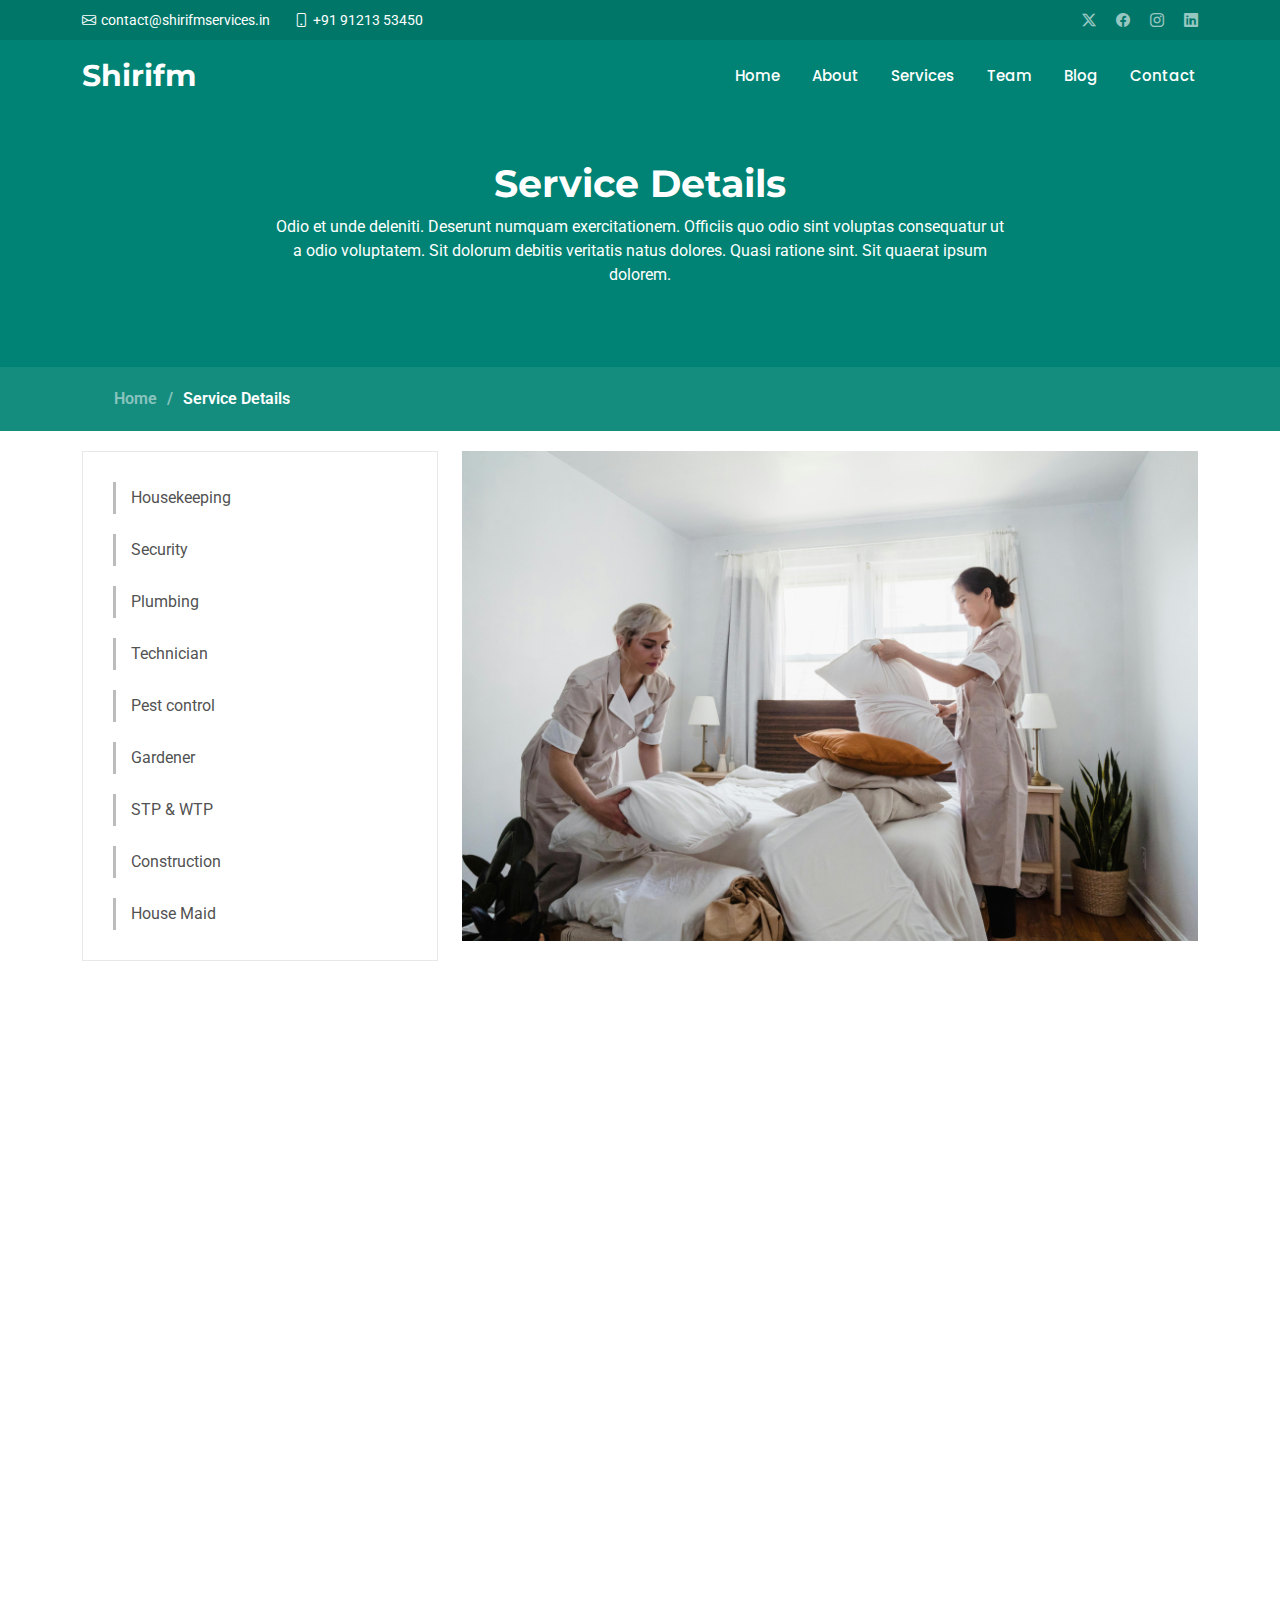
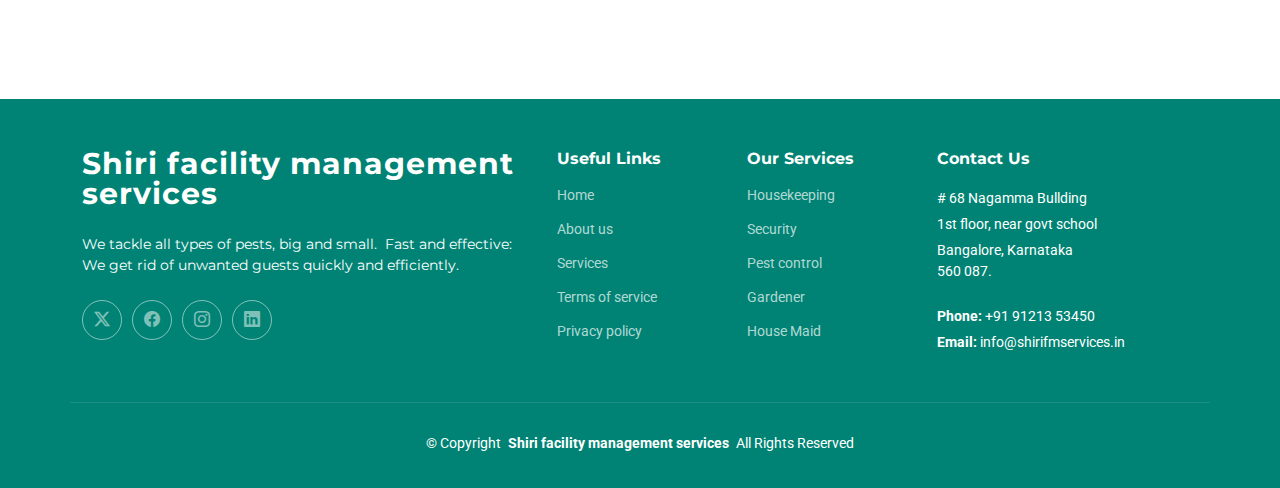
<file: service-details.html>
<!DOCTYPE html>
<html lang="en">

<head>
  <meta charset="utf-8">
  <meta content="width=device-width, initial-scale=1.0" name="viewport">
  <title>Service Details - Shirifm Bootstrap Template</title>
  <meta content="" name="description">
  <meta content="" name="keywords">

  <!-- Favicons -->
  <link href="assets/img/favicon.png" rel="icon">
  <link href="assets/img/apple-touch-icon.png" rel="apple-touch-icon">

  <!-- Fonts -->
  <link href="https://fonts.googleapis.com" rel="preconnect">
  <link href="https://fonts.gstatic.com" rel="preconnect" crossorigin>
  <link
    href="https://fonts.googleapis.com/css2?family=Roboto:ital,wght@0,100;0,300;0,400;0,500;0,700;0,900;1,100;1,300;1,400;1,500;1,700;1,900&family=Montserrat:ital,wght@0,100;0,200;0,300;0,400;0,500;0,600;0,700;0,800;0,900;1,100;1,200;1,300;1,400;1,500;1,600;1,700;1,800;1,900&family=Poppins:ital,wght@0,100;0,200;0,300;0,400;0,500;0,600;0,700;0,800;0,900;1,100;1,200;1,300;1,400;1,500;1,600;1,700;1,800;1,900&display=swap"
    rel="stylesheet">

  <!-- Vendor CSS Files -->
  <link href="assets/vendor/bootstrap/css/bootstrap.min.css" rel="stylesheet">
  <link href="assets/vendor/bootstrap-icons/bootstrap-icons.css" rel="stylesheet">
  <link href="assets/vendor/aos/aos.css" rel="stylesheet">
  <link href="assets/vendor/glightbox/css/glightbox.min.css" rel="stylesheet">
  <link href="assets/vendor/swiper/swiper-bundle.min.css" rel="stylesheet">

  <!-- Main CSS File -->
  <link href="assets/css/main.css" rel="stylesheet">
</head>

<body class="service-details-page">

  <header id="header" class="header fixed-top">

    <div class="topbar d-flex align-items-center">
      <div class="container d-flex justify-content-center justify-content-md-between">
        <div class="contact-info d-flex align-items-center">
          <i class="bi bi-envelope d-flex align-items-center"><a
              href="mailto:contact@shirifmservices.in">contact@shirifmservices.in</a></i>
          <i class="bi bi-phone d-flex align-items-center ms-4"><span>+91 91213 53450</span></i>
        </div>
        <div class="social-links d-none d-md-flex align-items-center">
          <a href="#" class="twitter"><i class="bi bi-twitter-x"></i></a>
          <a href="#" class="facebook"><i class="bi bi-facebook"></i></a>
          <a href="#" class="instagram"><i class="bi bi-instagram"></i></a>
          <a href="#" class="linkedin"><i class="bi bi-linkedin"></i></a>
        </div>
      </div>
    </div><!-- End Top Bar -->

    <div class="branding d-flex align-items-cente">

      <div class="container position-relative d-flex align-items-center justify-content-between">
        <a href="index.html" class="logo d-flex align-items-center">
          <!-- Uncomment the line below if you also wish to use an image logo -->
          <!-- <img src="assets/img/logo.png" alt=""> -->
          <h1 class="sitename">Shirifm</h1>
          <span>.</span>
        </a>

        <nav id="navmenu" class="navmenu">
          <ul>
            <li><a href="index.html">Home<br></a></li>
            <li><a href="/index.html#about">About</a></li>
            <li><a href="#services">Services</a></li>
            <!-- <li><a href="#portfolio">Portfolio</a></li> -->
            <li><a href="/index.html#team">Team</a></li>
            <li><a href="/index.html#recent-posts">Blog</a></li>
            <!-- <li class="dropdown"><a href="#"><span>Dropdown</span> <i
                  class="bi bi-chevron-down toggle-dropdown"></i></a>
              <ul>
                <li><a href="#">Dropdown 1</a></li>
                <li class="dropdown"><a href="#"><span>Deep Dropdown</span> <i
                      class="bi bi-chevron-down toggle-dropdown"></i></a>
                  <ul>
                    <li><a href="#">Deep Dropdown 1</a></li>
                    <li><a href="#">Deep Dropdown 2</a></li>
                    <li><a href="#">Deep Dropdown 3</a></li>
                    <li><a href="#">Deep Dropdown 4</a></li>
                    <li><a href="#">Deep Dropdown 5</a></li>
                  </ul>
                </li>
                <li><a href="#">Dropdown 2</a></li>
                <li><a href="#">Dropdown 3</a></li>
                <li><a href="#">Dropdown 4</a></li>
              </ul>
            </li> -->
            <li><a href="/index.html#contact">Contact</a></li>
          </ul>
          <i class="mobile-nav-toggle d-xl-none bi bi-list"></i>
        </nav>

      </div>

    </div>

  </header>

  <main class="main">

    <!-- Page Title -->
    <div class="page-title">
      <div class="heading">
        <div class="container">
          <div class="row d-flex justify-content-center text-center">
            <div class="col-lg-8">
              <h1>Service Details</h1>
              <p class="mb-0">Odio et unde deleniti. Deserunt numquam exercitationem. Officiis quo odio sint voluptas
                consequatur ut a odio voluptatem. Sit dolorum debitis veritatis natus dolores. Quasi ratione sint. Sit
                quaerat ipsum dolorem.</p>
            </div>
          </div>
        </div>
      </div>
      <nav class="breadcrumbs">
        <div class="container">
          <ol>
            <li><a href="index.html">Home</a></li>
            <li class="current">Service Details</li>
          </ol>
        </div>
      </nav>
    </div><!-- End Page Title -->

    <!-- Service Details Section -->
    <section id="service-details" class="service-details section" style="padding: 20px;">

      <div class="container">

        <div class="row gy-4">

          <div class="col-lg-4" data-aos="fade-up" data-aos-delay="100">
            <div class="services-list">
              <a href="#" class="service-link" data-service="web-design">Housekeeping</a>
              <a href="#" class="service-link" data-service="software-development">Security</a>
              <a href="#" class="service-link" data-service="plumber">Plumbing</a>
              <a href="#" class="service-link" data-service="technician">Technician</a>
              <a href="#" class="service-link" data-service="product-management">Pest control</a>
              <a href="#" class="service-link" data-service="graphic-design">Gardener</a>
              <a href="#" class="service-link" data-service="STP & WTP">STP & WTP</a>
              <a href="#" class="service-link" data-service="Construction">Construction</a>
              <a href="#" class="service-link" data-service="marketing">House Maid</a>
            </div>

            <!-- <h4>Enim qui eos rerum in delectus</h4>
            <p>Nam voluptatem quasi numquam quas fugiat ex temporibus quo est. Quia aut quam quod facere ut non occaecati ut aut. Nesciunt mollitia illum tempore corrupti sed eum reiciendis. Maxime modi rerum.</p> -->
          </div>

          <div class="col-lg-8" data-aos="fade-up" data-aos-delay="200">
            <img src="assets/img/housekeeping.jpg" alt="" class="img-fluid services-img">
          </div>
        </div>


      </div>

    </section><!-- /Service Details Section -->

    <!-- Portfolio Details Section -->
    <div id="portfolio-details" class="portfolio-details" style="padding-bottom: 100px">

      <div class="container" data-aos="fade-up">
        <div class="row justify-content-between gy-4 mt-4">

          <div class="col-lg-12" data-aos="fade-up">
            <div class="portfolio-description">
              <h2>This is an example of portfolio details</h2>
              <p>
                Autem ipsum nam porro corporis rerum. Quis eos dolorem eos itaque inventore commodi labore quia quia.
                Exercitationem repudiandae officiis neque suscipit non officia eaque itaque enim. Voluptatem officia
                accusantium nesciunt est omnis tempora consectetur dignissimos. Sequi nulla at esse enim cum deserunt
                eius.
              </p>
              <p>
                Amet consequatur qui dolore veniam voluptatem voluptatem sit. Non aspernatur atque natus ut cum nam et.
                Praesentium error dolores rerum minus sequi quia veritatis eum. Eos et doloribus doloremque nesciunt
                molestiae laboriosam.
              </p>

              <div class="testimonial-item">
                <p>
                  <i class="bi bi-quote quote-icon-left"></i>
                  <span>Export tempor illum tamen malis malis eram quae irure esse labore quem cillum quid cillum eram
                    malis quorum velit fore eram velit sunt aliqua noster fugiat irure amet legam anim culpa.</span>
                  <i class="bi bi-quote quote-icon-right"></i>
                </p>
                <div>
                  <img src="assets/img/testimonials/testimonials-2.jpg" class="testimonial-img" alt="">
                  <h3>Sara Wilsson</h3>
                  <h4>Designer</h4>
                </div>
              </div>

              <p>
                Impedit ipsum quae et aliquid doloribus et voluptatem quasi. Perspiciatis occaecati earum et magnam
                animi. Quibusdam non qui ea vitae suscipit vitae sunt. Repudiandae incidunt cumque minus deserunt
                assumenda tempore. Delectus voluptas necessitatibus est.
              </p>

              <p>
                Sunt voluptatum sapiente facilis quo odio aut ipsum repellat debitis. Molestiae et autem libero.
                Explicabo et quod necessitatibus similique quis dolor eum. Numquam eaque praesentium rem et qui
                nesciunt.
              </p>

            </div>
          </div>

        </div>

      </div>

    </div><!-- /Portfolio Details Section -->

  </main>

  <footer id="footer" class="footer accent-background">

    <div class="container footer-top">
      <div class="row gy-4">
        <div class="col-lg-5 col-md-12 footer-about">
          <a href="index.html" class="logo d-flex align-items-center">
            <span class="sitename">Shiri facility management services</span>
          </a>
          <p>We tackle all types of pests, big and small. ️
            Fast and effective: We get rid of unwanted guests quickly and efficiently.</p>
          <div class="social-links d-flex mt-4">
            <a href=""><i class="bi bi-twitter-x"></i></a>
            <a href=""><i class="bi bi-facebook"></i></a>
            <a href=""><i class="bi bi-instagram"></i></a>
            <a href=""><i class="bi bi-linkedin"></i></a>
          </div>
        </div>

        <div class="col-lg-2 col-6 footer-links">
          <h4>Useful Links</h4>
          <ul>
            <li><a href="#">Home</a></li>
            <li><a href="#">About us</a></li>
            <li><a href="#">Services</a></li>
            <li><a href="#">Terms of service</a></li>
            <li><a href="#">Privacy policy</a></li>
          </ul>
        </div>

        <div class="col-lg-2 col-6 footer-links">
          <h4>Our Services</h4>
          <ul>
            <li><a href="#">Housekeeping</a></li>
            <li><a href="#">Security</a></li>
            <!-- <li><a href="#">Plumbing</a></li> -->
            <!-- <li><a href="#">Technician</a></li> -->
            <li><a href="#">Pest control</a></li>
            <li><a href="#">Gardener</a></li>
            <!-- <li><a href="#">STP&WTP</a></li> -->
            <!-- <li><a href="#">CONSTRUCTION</a></li> -->
            <li><a href="#">House Maid</a></li>
          </ul>
        </div>

        <div class="col-lg-3 col-md-12 footer-contact text-center text-md-start">
          <h4>Contact Us</h4>
          <p># 68 Nagamma Bullding</p>
          <p>1st floor, near govt school</p>
          <p>Bangalore, Karnataka <br>560 087.</p>
          <p class="mt-4"><strong>Phone:</strong> <span>+91 91213 53450</span></p>
          <p><strong>Email:</strong> <span>info@shirifmservices.in</span></p>
        </div>

      </div>
    </div>

    <div class="container copyright text-center mt-4">
      <p>© <span>Copyright</span> <strong class="px-1 sitename">Shiri facility management services</strong> <span>All
          Rights Reserved</span></p>
      <div class="credits">
        <!-- All the links in the footer should remain intact. -->
        <!-- You can delete the links only if you've purchased the pro version. -->
        <!-- Licensing information: https://bootstrapmade.com/license/ -->
        <!-- Purchase the pro version with working PHP/AJAX contact form: [buy-url] -->
      </div>
    </div>

  </footer>
  <!-- Scroll Top -->
  <a href="#" id="scroll-top" class="scroll-top d-flex align-items-center justify-content-center"><i
      class="bi bi-arrow-up-short"></i></a>

  <!-- Preloader -->
  <div id="preloader"></div>

  <!-- Vendor JS Files -->
  <script src="assets/vendor/bootstrap/js/bootstrap.bundle.min.js"></script>
  <script src="assets/vendor/php-email-form/validate.js"></script>
  <script src="assets/vendor/aos/aos.js"></script>
  <script src="assets/vendor/glightbox/js/glightbox.min.js"></script>
  <script src="assets/vendor/swiper/swiper-bundle.min.js"></script>
  <script src="assets/vendor/purecounter/purecounter_vanilla.js"></script>
  <script src="assets/vendor/imagesloaded/imagesloaded.pkgd.min.js"></script>
  <script src="assets/vendor/isotope-layout/isotope.pkgd.min.js"></script>

  <!-- Main JS File -->
  <script src="assets/js/main.js"></script>

</body>

</html>
</file>
<file: assets/css/main.css>
/**
* Template Name: Shirifm
* Template URL: https://bootstrapmade.com/Shirifm-bootstrap-business-website-template/
* Updated: Jun 29 2024 with Bootstrap v5.3.3
* Author: BootstrapMade.com
* License: https://bootstrapmade.com/license/
*/

/*--------------------------------------------------------------
# Font & Color Variables
# Help: https://bootstrapmade.com/color-system/
--------------------------------------------------------------*/
/* Fonts */
:root {
  --default-font: "Roboto",  system-ui, -apple-system, "Segoe UI", Roboto, "Helvetica Neue", Arial, "Noto Sans", "Liberation Sans", sans-serif, "Apple Color Emoji", "Segoe UI Emoji", "Segoe UI Symbol", "Noto Color Emoji";
  --heading-font: "Montserrat",  sans-serif;
  --nav-font: "Poppins",  sans-serif;
}

/* Global Colors - The following color variables are used throughout the website. Updating them here will change the color scheme of the entire website */
:root { 
  --background-color: #ffffff; /* Background color for the entire website, including individual sections */
  --default-color: #222222; /* Default color used for the majority of the text content across the entire website */
  --heading-color: #172a28; /* Color for headings, subheadings and title throughout the website */
  --accent-color: #008374; /* Accent color that represents your brand on the website. It's used for buttons, links, and other elements that need to stand out */
  --surface-color: #ffffff; /* The surface color is used as a background of boxed elements within sections, such as cards, icon boxes, or other elements that require a visual separation from the global background. */
  --contrast-color: #ffffff; /* Contrast color for text, ensuring readability against backgrounds of accent, heading, or default colors. */
}

/* Nav Menu Colors - The following color variables are used specifically for the navigation menu. They are separate from the global colors to allow for more customization options */
:root {
  --nav-color: #ffffff;  /* The default color of the main navmenu links */
  --nav-hover-color: #008374; /* Applied to main navmenu links when they are hovered over or active */
  --nav-mobile-background-color: #ffffff; /* Used as the background color for mobile navigation menu */
  --nav-dropdown-background-color: #ffffff; /* Used as the background color for dropdown items that appear when hovering over primary navigation items */
  --nav-dropdown-color: #01433c; /* Used for navigation links of the dropdown items in the navigation menu. */
  --nav-dropdown-hover-color: #008374; /* Similar to --nav-hover-color, this color is applied to dropdown navigation links when they are hovered over. */
}

/* Color Presets - These classes override global colors when applied to any section or element, providing reuse of the sam color scheme. */

.light-background {
  --background-color: #f2f9f9;
  --surface-color: #ffffff;
}

.dark-background {
  --background-color: #060606;
  --default-color: #ffffff;
  --heading-color: #ffffff;
  --surface-color: #252525;
  --contrast-color: #ffffff;
}

.accent-background {
  --background-color: #008374;
  --default-color: #ffffff;
  --heading-color: #ffffff;
  --accent-color: #ffffff;
  --surface-color: #00b6a1;
  --contrast-color: #ffffff;
}

/* Smooth scroll */
:root {
  scroll-behavior: smooth;
}

/*--------------------------------------------------------------
# General Styling & Shared Classes
--------------------------------------------------------------*/
body {
  color: var(--default-color);
  background-color: var(--background-color);
  font-family: var(--default-font);
}

a {
  color: var(--accent-color);
  text-decoration: none;
  transition: 0.3s;
}

a:hover {
  color: color-mix(in srgb, var(--accent-color), transparent 25%);
  text-decoration: none;
}

h1,
h2,
h3,
h4,
h5,
h6 {
  color: var(--heading-color);
  font-family: var(--heading-font);
}

/* Pulsating Play Button
------------------------------*/
.pulsating-play-btn {
  width: 94px;
  height: 94px;
  background: radial-gradient(var(--accent-color) 50%, color-mix(in srgb, var(--accent-color), transparent 75%) 52%);
  border-radius: 50%;
  display: block;
  position: relative;
  overflow: hidden;
}

.pulsating-play-btn:before {
  content: "";
  position: absolute;
  width: 120px;
  height: 120px;
  animation-delay: 0s;
  animation: pulsate-play-btn 2s;
  animation-direction: forwards;
  animation-iteration-count: infinite;
  animation-timing-function: steps;
  opacity: 1;
  border-radius: 50%;
  border: 5px solid color-mix(in srgb, var(--accent-color), transparent 30%);
  top: -15%;
  left: -15%;
  background: rgba(198, 16, 0, 0);
}

.pulsating-play-btn:after {
  content: "";
  position: absolute;
  left: 50%;
  top: 50%;
  transform: translateX(-40%) translateY(-50%);
  width: 0;
  height: 0;
  border-top: 10px solid transparent;
  border-bottom: 10px solid transparent;
  border-left: 15px solid #fff;
  z-index: 100;
  transition: all 400ms cubic-bezier(0.55, 0.055, 0.675, 0.19);
}

.pulsating-play-btn:hover:before {
  content: "";
  position: absolute;
  left: 50%;
  top: 50%;
  transform: translateX(-40%) translateY(-50%);
  width: 0;
  height: 0;
  border: none;
  border-top: 10px solid transparent;
  border-bottom: 10px solid transparent;
  border-left: 15px solid #fff;
  z-index: 200;
  animation: none;
  border-radius: 0;
}

.pulsating-play-btn:hover:after {
  border-left: 15px solid var(--accent-color);
  transform: scale(20);
}

@keyframes pulsate-play-btn {
  0% {
    transform: scale(0.6, 0.6);
    opacity: 1;
  }

  100% {
    transform: scale(1, 1);
    opacity: 0;
  }
}

/* PHP Email Form Messages
------------------------------*/
.php-email-form .error-message {
  display: none;
  background: #df1529;
  color: #ffffff;
  text-align: left;
  padding: 15px;
  margin-bottom: 24px;
  font-weight: 600;
}

.php-email-form .sent-message {
  display: none;
  color: #ffffff;
  background: #059652;
  text-align: center;
  padding: 15px;
  margin-bottom: 24px;
  font-weight: 600;
}

.php-email-form .loading {
  display: none;
  background: var(--surface-color);
  text-align: center;
  padding: 15px;
  margin-bottom: 24px;
}

.php-email-form .loading:before {
  content: "";
  display: inline-block;
  border-radius: 50%;
  width: 24px;
  height: 24px;
  margin: 0 10px -6px 0;
  border: 3px solid var(--accent-color);
  border-top-color: var(--surface-color);
  animation: php-email-form-loading 1s linear infinite;
}

@keyframes php-email-form-loading {
  0% {
    transform: rotate(0deg);
  }

  100% {
    transform: rotate(360deg);
  }
}

/*--------------------------------------------------------------
# Global Header
--------------------------------------------------------------*/
.header {
  --background-color: #008374;
  --heading-color: #ffffff;
  color: var(--default-color);
  transition: all 0.5s;
  z-index: 997;
  background-color: var(--background-color);
}

.header .topbar {
  background-color: color-mix(in srgb, var(--accent-color) 90%, black 10%);
  height: 40px;
  padding: 0;
  font-size: 14px;
  transition: all 0.5s;
}

.header .topbar .contact-info i {
  font-style: normal;
  color: var(--contrast-color);
}

.header .topbar .contact-info i a,
.header .topbar .contact-info i span {
  padding-left: 5px;
  color: var(--contrast-color);
}

@media (max-width: 575px) {

  .header .topbar .contact-info i a,
  .header .topbar .contact-info i span {
    font-size: 13px;
  }
}

.header .topbar .contact-info i a {
  line-height: 0;
  transition: 0.3s;
}

.header .topbar .contact-info i a:hover {
  color: var(--contrast-color);
  text-decoration: underline;
}

.header .topbar .social-links a {
  color: color-mix(in srgb, var(--contrast-color), transparent 40%);
  line-height: 0;
  transition: 0.3s;
  margin-left: 20px;
}

.header .topbar .social-links a:hover {
  color: var(--contrast-color);
}

.header .branding {
  min-height: 60px;
  padding: 10px 0;
}

.header .logo {
  line-height: 1;
}

.header .logo img {
  max-height: 36px;
  margin-right: 8px;
}

.header .logo h1 {
  font-size: 30px;
  margin: 0;
  font-weight: 700;
  color: var(--heading-color);
}

.header .logo span {
  font-size: 32px;
  margin-left: 2px;
  color: var(--nav-hover-color);
}

.scrolled .header {
  box-shadow: 0px 0 18px rgba(0, 0, 0, 0.1);
}

/*--------------------------------------------------------------
# Navigation Menu
--------------------------------------------------------------*/
/* Desktop Navigation */
@media (min-width: 1200px) {
  .navmenu {
    padding: 0;
  }

  .navmenu ul {
    margin: 0;
    padding: 0;
    display: flex;
    list-style: none;
    align-items: center;
  }

  .navmenu li {
    position: relative;
  }

  .navmenu>ul>li {
    white-space: nowrap;
    padding: 15px 14px;
  }

  .navmenu>ul>li:last-child {
    padding-right: 0;
  }

  .navmenu a,
  .navmenu a:focus {
    color: var(--nav-color);
    font-size: 15px;
    padding: 0 2px;
    font-family: var(--nav-font);
    font-weight: 500;
    display: flex;
    align-items: center;
    justify-content: space-between;
    white-space: nowrap;
    transition: 0.3s;
    position: relative;
  }

  .navmenu a i,
  .navmenu a:focus i {
    font-size: 12px;
    line-height: 0;
    margin-left: 5px;
    transition: 0.3s;
  }

  .navmenu>ul>li>a:before {
    content: "";
    position: absolute;
    height: 2px;
    bottom: -6px;
    left: 0;
    background-color: var(--nav-hover-color);
    visibility: hidden;
    width: 0px;
    transition: all 0.3s ease-in-out 0s;
  }

  .navmenu a:hover:before,
  .navmenu li:hover>a:before,
  .navmenu .active:before {
    visibility: visible;
    width: 100%;
  }

  .navmenu li:hover>a,
  .navmenu .active,
  .navmenu .active:focus {
    color: var(--nav-color);
  }

  .navmenu .dropdown ul {
    margin: 0;
    padding: 10px 0;
    background: var(--nav-dropdown-background-color);
    display: block;
    position: absolute;
    visibility: hidden;
    left: 14px;
    top: 130%;
    opacity: 0;
    transition: 0.3s;
    border-radius: 4px;
    z-index: 99;
    box-shadow: 0px 0px 30px rgba(0, 0, 0, 0.1);
  }

  .navmenu .dropdown ul li {
    min-width: 200px;
  }

  .navmenu .dropdown ul a {
    padding: 10px 20px;
    font-size: 15px;
    text-transform: none;
    color: var(--nav-dropdown-color);
  }

  .navmenu .dropdown ul a i {
    font-size: 12px;
  }

  .navmenu .dropdown ul a:hover,
  .navmenu .dropdown ul .active:hover,
  .navmenu .dropdown ul li:hover>a {
    color: var(--nav-dropdown-hover-color);
  }

  .navmenu .dropdown:hover>ul {
    opacity: 1;
    top: 100%;
    visibility: visible;
  }

  .navmenu .dropdown .dropdown ul {
    top: 0;
    left: -90%;
    visibility: hidden;
  }

  .navmenu .dropdown .dropdown:hover>ul {
    opacity: 1;
    top: 0;
    left: -100%;
    visibility: visible;
  }
}

/* Mobile Navigation */
@media (max-width: 1199px) {
  .mobile-nav-toggle {
    color: var(--nav-color);
    font-size: 28px;
    line-height: 0;
    margin-right: 10px;
    cursor: pointer;
    transition: color 0.3s;
  }

  .navmenu {
    padding: 0;
    z-index: 9997;
  }

  .navmenu ul {
    display: none;
    position: absolute;
    inset: 60px 20px 20px 20px;
    padding: 10px 0;
    margin: 0;
    border-radius: 6px;
    background-color: var(--nav-mobile-background-color);
    border: 1px solid color-mix(in srgb, var(--default-color), transparent 90%);
    box-shadow: none;
    overflow-y: auto;
    transition: 0.3s;
    z-index: 9998;
  }

  .navmenu a,
  .navmenu a:focus {
    color: var(--nav-dropdown-color);
    padding: 10px 20px;
    font-family: var(--nav-font);
    font-size: 17px;
    font-weight: 500;
    display: flex;
    align-items: center;
    justify-content: space-between;
    white-space: nowrap;
    transition: 0.3s;
  }

  .navmenu a i,
  .navmenu a:focus i {
    font-size: 12px;
    line-height: 0;
    margin-left: 5px;
    width: 30px;
    height: 30px;
    display: flex;
    align-items: center;
    justify-content: center;
    border-radius: 50%;
    transition: 0.3s;
    background-color: color-mix(in srgb, var(--accent-color), transparent 90%);
  }

  .navmenu a i:hover,
  .navmenu a:focus i:hover {
    background-color: var(--accent-color);
    color: var(--contrast-color);
  }

  .navmenu a:hover,
  .navmenu .active,
  .navmenu .active:focus {
    color: var(--nav-dropdown-hover-color);
  }

  .navmenu .active i,
  .navmenu .active:focus i {
    background-color: var(--accent-color);
    color: var(--contrast-color);
    transform: rotate(180deg);
  }

  .navmenu .dropdown ul {
    position: static;
    display: none;
    z-index: 99;
    padding: 10px 0;
    margin: 10px 20px;
    background-color: var(--nav-dropdown-background-color);
    transition: all 0.5s ease-in-out;
  }

  .navmenu .dropdown ul ul {
    background-color: rgba(33, 37, 41, 0.1);
  }

  .navmenu .dropdown>.dropdown-active {
    display: block;
    background-color: rgba(33, 37, 41, 0.03);
  }

  .mobile-nav-active {
    overflow: hidden;
  }

  .mobile-nav-active .mobile-nav-toggle {
    color: #fff;
    position: absolute;
    font-size: 32px;
    top: 15px;
    right: 15px;
    margin-right: 0;
    z-index: 9999;
  }

  .mobile-nav-active .navmenu {
    position: fixed;
    overflow: hidden;
    inset: 0;
    background: rgba(33, 37, 41, 0.8);
    transition: 0.3s;
  }

  .mobile-nav-active .navmenu>ul {
    display: block;
  }
}

/*--------------------------------------------------------------
# Global Footer
--------------------------------------------------------------*/
.footer {
  color: var(--default-color);
  background-color: var(--background-color);
  font-size: 14px;
  position: relative;
}

.footer .footer-top {
  padding-top: 50px;
}

.footer .footer-about .logo {
  line-height: 1;
  margin-bottom: 25px;
}

.footer .footer-about .logo img {
  max-height: 40px;
  margin-right: 6px;
}

.footer .footer-about .logo span {
  color: var(--heading-color);
  font-size: 30px;
  font-weight: 700;
  letter-spacing: 1px;
  font-family: var(--heading-font);
}

.footer .footer-about p {
  font-size: 14px;
  font-family: var(--heading-font);
}

.footer .social-links a {
  display: flex;
  align-items: center;
  justify-content: center;
  width: 40px;
  height: 40px;
  border-radius: 50%;
  border: 1px solid color-mix(in srgb, var(--default-color), transparent 50%);
  font-size: 16px;
  color: color-mix(in srgb, var(--default-color), transparent 50%);
  margin-right: 10px;
  transition: 0.3s;
}

.footer .social-links a:hover {
  color: var(--default-color);
  border-color: var(--default-color);
}

.footer h4 {
  font-size: 16px;
  font-weight: bold;
  position: relative;
  padding-bottom: 12px;
}

.footer .footer-links {
  margin-bottom: 30px;
}

.footer .footer-links ul {
  list-style: none;
  padding: 0;
  margin: 0;
}

.footer .footer-links ul i {
  padding-right: 2px;
  font-size: 12px;
  line-height: 0;
}

.footer .footer-links ul li {
  padding: 10px 0;
  display: flex;
  align-items: center;
}

.footer .footer-links ul li:first-child {
  padding-top: 0;
}

.footer .footer-links ul a {
  color: color-mix(in srgb, var(--default-color), transparent 30%);
  display: inline-block;
  line-height: 1;
}

.footer .footer-links ul a:hover {
  color: var(--default-color);
}

.footer .footer-contact p {
  margin-bottom: 5px;
}

.footer .copyright {
  padding-top: 30px;
  padding-bottom: 30px;
  border-top: 1px solid color-mix(in srgb, var(--default-color), transparent 90%);
}

.footer .copyright p {
  margin-bottom: 0;
}

.footer .credits {
  margin-top: 4px;
  font-size: 13px;
}

/*--------------------------------------------------------------
# Preloader
--------------------------------------------------------------*/
#preloader {
  position: fixed;
  inset: 0;
  z-index: 999999;
  overflow: hidden;
  background: var(--background-color);
  transition: all 0.6s ease-out;
}

#preloader:before {
  content: "";
  position: fixed;
  top: calc(50% - 30px);
  left: calc(50% - 30px);
  border: 6px solid #ffffff;
  border-color: var(--accent-color) transparent var(--accent-color) transparent;
  border-radius: 50%;
  width: 60px;
  height: 60px;
  animation: animate-preloader 1.5s linear infinite;
}

@keyframes animate-preloader {
  0% {
    transform: rotate(0deg);
  }

  100% {
    transform: rotate(360deg);
  }
}

/*--------------------------------------------------------------
# Scroll Top Button
--------------------------------------------------------------*/
.scroll-top {
  position: fixed;
  visibility: hidden;
  opacity: 0;
  right: 15px;
  bottom: -15px;
  z-index: 99999;
  background-color: var(--accent-color);
  width: 44px;
  height: 44px;
  border-radius: 50px;
  transition: all 0.4s;
}

.scroll-top i {
  font-size: 24px;
  color: var(--contrast-color);
  line-height: 0;
}

.scroll-top:hover {
  background-color: color-mix(in srgb, var(--accent-color), transparent 20%);
  color: var(--contrast-color);
}

.scroll-top.active {
  visibility: visible;
  opacity: 1;
  bottom: 15px;
}

/*--------------------------------------------------------------
# Disable aos animation delay on mobile devices
--------------------------------------------------------------*/
@media screen and (max-width: 768px) {
  [data-aos-delay] {
    transition-delay: 0 !important;
  }
}

/*--------------------------------------------------------------
# Global Page Titles & Breadcrumbs
--------------------------------------------------------------*/
.page-title {
  --background-color: var(--accent-color);
  --default-color: #fff;
  --heading-color: #fff;
  color: var(--default-color);
  background-color: var(--background-color);
  position: relative;
}

.page-title .heading {
  padding: 160px 0 80px 0;
  border-top: 1px solid color-mix(in srgb, var(--default-color), transparent 90%);
}

.page-title .heading h1 {
  font-size: 38px;
  font-weight: 700;
}

.page-title nav {
  background-color: color-mix(in srgb, var(--default-color), transparent 92%);
  padding: 20px 0;
}

.page-title nav ol {
  display: flex;
  flex-wrap: wrap;
  list-style: none;
  margin: 0;
  font-size: 16px;
  font-weight: 600;
}

.page-title nav ol a {
  color: color-mix(in srgb, var(--default-color), transparent 50%);
}

.page-title nav ol a:hover {
  color: var(--default-color);
}

.page-title nav ol li+li {
  padding-left: 10px;
}

.page-title nav ol li+li::before {
  content: "/";
  display: inline-block;
  padding-right: 10px;
  color: color-mix(in srgb, var(--default-color), transparent 50%);
}

/*--------------------------------------------------------------
# Global Sections
--------------------------------------------------------------*/
section,
.section {
  color: var(--default-color);
  background-color: var(--background-color);
  padding: 60px 0;
  scroll-margin-top: 112px;
  overflow: clip;
}

@media (max-width: 1199px) {

  section,
  .section {
    scroll-margin-top: 100px;
  }
}

/*--------------------------------------------------------------
# Global Section Titles
--------------------------------------------------------------*/
.section-title {
  text-align: center;
  padding-bottom: 60px;
  position: relative;
}

.section-title h2 {
  font-size: 32px;
  font-weight: 700;
  margin-bottom: 20px;
  padding-bottom: 20px;
  position: relative;
}

.section-title h2:after {
  content: "";
  position: absolute;
  display: block;
  width: 50px;
  height: 3px;
  background: var(--accent-color);
  left: 0;
  right: 0;
  bottom: 0;
  margin: auto;
}

.section-title p {
  margin-bottom: 0;
}

/*--------------------------------------------------------------
# Hero Section
--------------------------------------------------------------*/
.hero {
  width: 100%;
  position: relative;
  padding: 140px 0 0 0;
}

.hero .container {
  position: relative;
  z-index: 3;
}

.hero h2 {
  font-size: 48px;
  font-weight: 700;
  margin-bottom: 20px;
}

.hero h2 .accent {
  color: var(--conrast-color);
}

.hero p {
  color: color-mix(in srgb, var(--default-color), transparent 40%);
  font-weight: 400;
  margin-bottom: 30px;
}

.hero .btn-get-started {
  color: var(--contrast-color);
  background: var(--accent-color);
  font-family: var(--heading-font);
  font-weight: 500;
  font-size: 14px;
  letter-spacing: 1px;
  display: inline-block;
  padding: 14px 40px;
  border-radius: 50px;
  transition: 0.3s;
  border: 2px solid color-mix(in srgb, var(--default-color), transparent 90%);
  background-color: color-mix(in srgb, var(--default-color), transparent 90%);
}

.hero .btn-get-started:hover {
  border-color: color-mix(in srgb, var(--default-color), transparent 60%);
}

.hero .btn-watch-video {
  font-size: 16px;
  transition: 0.5s;
  margin-left: 25px;
  font-weight: 600;
  color: var(--default-color);
}

.hero .btn-watch-video i {
  color: color-mix(in srgb, var(--default-color), transparent 50%);
  font-size: 32px;
  transition: 0.3s;
  line-height: 0;
  margin-right: 8px;
}

.hero .btn-watch-video:hover i {
  color: var(--default-color);
}

@media (max-width: 640px) {
  .hero h2 {
    font-size: 36px;
  }

  .hero .btn-get-started,
  .hero .btn-watch-video {
    font-size: 14px;
  }
}

.hero .icon-boxes {
  padding-bottom: 60px;
  z-index: 4;
}

@media (min-width: 1200px) {
  .hero .icon-boxes:before {
    content: "";
    position: absolute;
    bottom: 0;
    left: 0;
    right: 0;
    height: calc(50% + 20px);
    background-color: var(--default-color);
    border-top: 1px solid color-mix(in srgb, var(--default-color), transparent 90%);
  }
}

.hero .icon-box {
  padding: 60px 30px;
  position: relative;
  overflow: hidden;
  background: var(--background-color);
  box-shadow: 0 0 29px 0 rgba(0, 0, 0, 0.1);
  transition: all 0.3s ease-in-out;
  border-radius: 8px;
  z-index: 1;
  height: 100%;
  width: 100%;
  text-align: center;
}

.hero .icon-box .title {
  font-weight: 700;
  margin-bottom: 15px;
  font-size: 24px;
}

.hero .icon-box .title a {
  color: color-mix(in srgb, var(--default-color), transparent 20%);
  transition: 0.3s;
}

.hero .icon-box .icon {
  margin-bottom: 20px;
  padding-top: 10px;
  display: inline-block;
  transition: all 0.3s ease-in-out;
  font-size: 48px;
  line-height: 1;
  color: color-mix(in srgb, var(--default-color), transparent 20%);
}

.hero .icon-box:hover {
  background-color: color-mix(in srgb, var(--background-color), white 10%);
}

.hero .icon-box:hover .title a,
.hero .icon-box:hover .icon {
  color: var(--contrast-color);
}

/*--------------------------------------------------------------
# About Section
--------------------------------------------------------------*/
.about h3 {
  font-weight: 700;
  font-size: 28px;
  margin-bottom: 20px;
}

.about .fst-italic {
  color: color-mix(in srgb, var(--default-color), var(--contrast-color) 50%);
}

.about .content ul {
  list-style: none;
  padding: 0;
}

.about .content ul li {
  padding: 0 0 10px 30px;
  position: relative;
}

.about .content ul i {
  position: absolute;
  font-size: 20px;
  left: 0;
  top: -3px;
  color: var(--accent-color);
}

.about .content p:last-child {
  margin-bottom: 0;
}

.about .pulsating-play-btn {
  position: absolute;
  left: calc(50% - 47px);
  top: calc(50% - 47px);
}

/*--------------------------------------------------------------
# Clients Section
--------------------------------------------------------------*/
.clients .swiper {
  padding: 10px 0;
}

.clients .swiper-wrapper {
  height: auto;
}

.clients .swiper-slide img {
  transition: 0.3s;
}

.clients .swiper-slide img:hover {
  transform: scale(1.1);
}

/*--------------------------------------------------------------
# Stats Section
--------------------------------------------------------------*/
.stats .stats-item {
  padding: 10px;
}

.stats .stats-item i {
  font-size: 44px;
  color: var(--accent-color);
  line-height: 0;
  margin-right: 15px;
}

.stats .stats-item .purecounter {
  color: var(--heading-color);
  font-size: 40px;
  display: block;
  font-weight: 700;
  line-height: 40px;
}

.stats .stats-item p {
  color: color-mix(in srgb, var(--default-color), transparent 40%);
  padding: 15px 0 0 0;
  margin: 0;
  font-family: var(--heading-font);
  font-size: 14px;
}

/*--------------------------------------------------------------
# Call To Action Section
--------------------------------------------------------------*/
.call-to-action {
  background-color: transparent;
}

.call-to-action .container {
  padding-top: 80px;
  padding-bottom: 80px;
  border-radius: 15px;
  overflow: hidden;
  position: relative;
  clip-path: inset(0 round 15px);
}

.call-to-action .container img {
  position: fixed;
  top: 0;
  left: 0;
  display: block;
  width: 100%;
  height: 100%;
  object-fit: cover;
  z-index: 1;
  border-radius: 15px;
  overflow: hidden;
}

.call-to-action .container:before {
  content: "";
  background: rgba(0, 0, 0, 0.5);
  position: absolute;
  inset: 0;
  z-index: 2;
}

.call-to-action .container .content {
  position: relative;
  z-index: 3;
}

.call-to-action h3 {
  color: var(--default-color);
  font-size: 28px;
  font-weight: 700;
  margin-bottom: 20px;
}

.call-to-action p {
  color: var(--default-color);
  margin-bottom: 20px;
}

.call-to-action .play-btn {
  width: 94px;
  height: 94px;
  margin-bottom: 20px;
  background: radial-gradient(var(--accent-color) 50%, color-mix(in srgb, var(--accent-color), transparent 60%) 52%);
  border-radius: 50%;
  display: inline-block;
  position: relative;
  overflow: hidden;
}

.call-to-action .play-btn:before {
  content: "";
  position: absolute;
  width: 120px;
  height: 120px;
  animation-delay: 0s;
  animation: pulsate-btn 2s;
  animation-direction: forwards;
  animation-iteration-count: infinite;
  animation-timing-function: steps;
  opacity: 1;
  border-radius: 50%;
  border: 5px solid color-mix(in srgb, var(--accent-color), transparent 20%);
  top: -15%;
  left: -15%;
  background: rgba(198, 16, 0, 0);
}

.call-to-action .play-btn:after {
  content: "";
  position: absolute;
  left: 50%;
  top: 50%;
  transform: translateX(-40%) translateY(-50%);
  width: 0;
  height: 0;
  border-top: 10px solid transparent;
  border-bottom: 10px solid transparent;
  border-left: 15px solid var(--default-color);
  z-index: 100;
  transition: all 400ms cubic-bezier(0.55, 0.055, 0.675, 0.19);
}

.call-to-action .play-btn:hover:before {
  content: "";
  position: absolute;
  left: 50%;
  top: 50%;
  transform: translateX(-40%) translateY(-50%);
  width: 0;
  height: 0;
  border: none;
  border-top: 10px solid transparent;
  border-bottom: 10px solid transparent;
  border-left: 15px solid var(--default-color);
  z-index: 200;
  animation: none;
  border-radius: 0;
}

.call-to-action .play-btn:hover:after {
  border-left: 15px solid var(--accent-color);
  transform: scale(20);
}

.call-to-action .cta-btn {
  font-family: var(--heading-font);
  font-weight: 500;
  font-size: 16px;
  letter-spacing: 1px;
  display: inline-block;
  padding: 12px 40px;
  border-radius: 5px;
  transition: 0.5s;
  margin: 10px;
  border: 2px solid var(--contrast-color);
  color: var(--contrast-color);
}

.call-to-action .cta-btn:hover {
  background: var(--accent-color);
  border: 2px solid var(--accent-color);
}

@keyframes pulsate-btn {
  0% {
    transform: scale(0.6, 0.6);
    opacity: 1;
  }

  100% {
    transform: scale(1, 1);
    opacity: 0;
  }
}

/*--------------------------------------------------------------
# Services Section
--------------------------------------------------------------*/
.services .service-item {
  background-color: var(--surface-color);
  padding: 40px;
  box-shadow: 0px 0 30px rgba(0, 0, 0, 0.1);
  height: 100%;
}

.services .service-item .icon {
  width: 48px;
  height: 48px;
  position: relative;
  margin-bottom: 50px;
}

.services .service-item .icon i {
  color: color-mix(in srgb, var(--heading-color), transparent 30%);
  font-size: 56px;
  transition: ease-in-out 0.3s;
  z-index: 2;
  position: relative;
}

.services .service-item .icon:before {
  position: absolute;
  content: "";
  height: 100%;
  width: 100%;
  background: color-mix(in srgb, var(--heading-color), transparent 95%);
  border-radius: 50px;
  z-index: 1;
  top: 10px;
  right: -20px;
  transition: 0.3s;
}

.services .service-item h3 {
  color: color-mix(in srgb, var(--heading-color), transparent 20%);
  font-weight: 700;
  margin: 0 0 20px 0;
  padding-bottom: 8px;
  font-size: 22px;
  position: relative;
  display: inline-block;
  border-bottom: 4px solid color-mix(in srgb, var(--heading-color), transparent 90%);
  transition: 0.3s;
}

.services .service-item p {
  line-height: 24px;
  font-size: 14px;
  margin-bottom: 0;
}

.services .service-item .readmore {
  margin-top: 15px;
  display: inline-block;
  color: color-mix(in srgb, var(--default-color), transparent 30%);
}

.services .service-item:hover .icon i {
  color: var(--heading-color);
}

.services .service-item:hover .icon:before {
  background: color-mix(in srgb, var(--accent-color), transparent 50%);
}

.services .service-item:hover h3 {
  border-color: color-mix(in srgb, var(--accent-color), transparent 10%);
  color: var(--heading-color);
}

.services .service-item:hover .readmore {
  color: var(--accent-color);
}

/*--------------------------------------------------------------
# Testimonials Section
--------------------------------------------------------------*/
.testimonials .testimonial-item {
  background-color: var(--surface-color);
  box-shadow: 0px 2px 15px rgba(0, 0, 0, 0.1);
  box-sizing: content-box;
  padding: 30px;
  margin: 30px 15px;
  position: relative;
  height: 100%;
}

.testimonials .testimonial-item .testimonial-img {
  width: 90px;
  border-radius: 50px;
  margin-right: 15px;
}

.testimonials .testimonial-item h3 {
  font-size: 18px;
  font-weight: bold;
  margin: 10px 0 5px 0;
}

.testimonials .testimonial-item h4 {
  font-size: 14px;
  color: color-mix(in srgb, var(--default-color), transparent 40%);
  margin: 0;
}

.testimonials .testimonial-item .stars {
  margin: 10px 0;
}

.testimonials .testimonial-item .stars i {
  color: #ffc107;
  margin: 0 1px;
}

.testimonials .testimonial-item .quote-icon-left,
.testimonials .testimonial-item .quote-icon-right {
  color: color-mix(in srgb, var(--accent-color), transparent 50%);
  font-size: 26px;
  line-height: 0;
}

.testimonials .testimonial-item .quote-icon-left {
  display: inline-block;
  left: -5px;
  position: relative;
}

.testimonials .testimonial-item .quote-icon-right {
  display: inline-block;
  right: -5px;
  position: relative;
  top: 10px;
  transform: scale(-1, -1);
}

.testimonials .testimonial-item p {
  font-style: italic;
  margin: 15px auto 15px auto;
}

.testimonials .swiper-wrapper {
  height: auto;
}

.testimonials .swiper-pagination {
  margin-top: 20px;
  position: relative;
}

.testimonials .swiper-pagination .swiper-pagination-bullet {
  width: 12px;
  height: 12px;
  background-color: color-mix(in srgb, var(--default-color), transparent 85%);
  opacity: 1;
}

.testimonials .swiper-pagination .swiper-pagination-bullet-active {
  background-color: var(--accent-color);
}

@media (max-width: 767px) {
  .testimonials .testimonial-wrap {
    padding-left: 0;
  }

  .testimonials .testimonial-item {
    padding: 30px;
    margin: 15px;
  }

  .testimonials .testimonial-item .testimonial-img {
    position: static;
    left: auto;
  }
}

/*--------------------------------------------------------------
# Portfolio Section
--------------------------------------------------------------*/
.portfolio .portfolio-filters {
  padding: 0 0 20px 0;
  margin: 0 auto;
  list-style: none;
  text-align: center;
}

.portfolio .portfolio-filters li {
  cursor: pointer;
  display: inline-block;
  padding: 0;
  font-size: 18px;
  font-weight: 500;
  margin: 0 10px;
  line-height: 1;
  transition: all 0.3s ease-in-out;
}

.portfolio .portfolio-filters li:hover,
.portfolio .portfolio-filters li.filter-active {
  color: var(--accent-color);
}

.portfolio .portfolio-filters li:first-child {
  margin-left: 0;
}

.portfolio .portfolio-filters li:last-child {
  margin-right: 0;
}

@media (max-width: 575px) {
  .portfolio .portfolio-filters li {
    font-size: 14px;
    margin: 0 5px;
  }
}

.portfolio .portfolio-content {
  background-color: var(--surface-color);
  box-shadow: 0px 10px 30px rgba(0, 0, 0, 0.1);
  height: 100%;
  overflow: hidden;
}

.portfolio .portfolio-content img {
  transition: 0.3s;
  position: relative;
  z-index: 1;
}

.portfolio .portfolio-content .portfolio-info {
  background-color: var(--background-color);
  border-top: 1px solid color-mix(in srgb, var(--default-color), transparent 90%);
  padding: 25px 20px;
  position: relative;
  z-index: 2;
}

.portfolio .portfolio-content .portfolio-info h4 {
  font-size: 18px;
  font-weight: 600;
  padding-right: 50px;
}

.portfolio .portfolio-content .portfolio-info h4 a {
  color: var(--heading-color);
  transition: 0.3s;
}

.portfolio .portfolio-content .portfolio-info h4 a:hover {
  color: var(--accent-color);
}

.portfolio .portfolio-content .portfolio-info p {
  color: color-mix(in srgb, var(--default-color), transparent 30%);
  font-size: 14px;
  margin-bottom: 0;
  padding-right: 50px;
}

.portfolio .portfolio-content:hover img {
  transform: scale(1.1);
}

/*--------------------------------------------------------------
# Team Section
--------------------------------------------------------------*/
.team .member {
  background-color: var(--surface-color);
  box-shadow: 0px 2px 25px rgba(0, 0, 0, 0.1);
  text-align: center;
  border-radius: 15px;
  padding: 15px;
  overflow: hidden;
}

.team .member img {
  border-radius: 15px;
  overflow: hidden;
}

.team .member .member-content {
  padding: 0 20px 30px 20px;
}

.team .member h4 {
  font-weight: 700;
  margin-top: 16px;
  margin-bottom: 2px;
  font-size: 20px;
}

.team .member span {
  font-style: italic;
  display: block;
  font-size: 14px;
  color: color-mix(in srgb, var(--default-color), transparent 40%);
}

.team .member .social {
  margin-top: 15px;
  margin-bottom: 10px;
  display: flex;
  align-items: center;
  justify-content: space-around;
}

.team .member .social a {
  color: color-mix(in srgb, var(--default-color), transparent 60%);
  transition: 0.3s;
  border-radius: 50%;
  width: 40px;
  height: 40px;
  display: flex;
  align-items: center;
  justify-content: center;
  border: 1px solid color-mix(in srgb, var(--default-color), transparent 60%);
}

.team .member .social a:hover {
  color: var(--accent-color);
  border-color: var(--accent-color);
}

.team .member .social i {
  font-size: 18px;
  margin: 0 2px;
}

/*--------------------------------------------------------------
# Pricing Section
--------------------------------------------------------------*/
.pricing {
  padding: 60px 0 120px 0;
}

.pricing .section-title {
  margin-bottom: 40px;
}

.pricing .pricing-item {
  background-color: var(--surface-color);
  box-shadow: 0 3px 20px -2px rgba(0, 0, 0, 0.1);
  padding: 60px 40px;
  height: 100%;
  position: relative;
  border-radius: 15px;
}

.pricing h3 {
  font-weight: 600;
  margin-bottom: 15px;
  font-size: 20px;
  text-align: center;
}

.pricing .icon {
  margin: 30px auto 20px auto;
  width: 70px;
  height: 70px;
  background: var(--accent-color);
  border-radius: 50%;
  display: flex;
  align-items: center;
  justify-content: center;
  transition: 0.3s;
  transform-style: preserve-3d;
}

.pricing .icon i {
  color: var(--background-color);
  font-size: 28px;
  transition: ease-in-out 0.3s;
  line-height: 0;
}

.pricing .icon::before {
  position: absolute;
  content: "";
  height: 86px;
  width: 86px;
  border-radius: 50%;
  background: color-mix(in srgb, var(--accent-color), transparent 80%);
  transition: all 0.3s ease-out 0s;
  transform: translateZ(-1px);
}

.pricing .icon::after {
  position: absolute;
  content: "";
  height: 102px;
  width: 102px;
  border-radius: 50%;
  background: color-mix(in srgb, var(--accent-color), transparent 90%);
  transition: all 0.3s ease-out 0s;
  transform: translateZ(-2px);
}

.pricing h4 {
  font-size: 48px;
  color: var(--accent-color);
  font-weight: 700;
  font-family: var(--heading-font);
  margin-bottom: 25px;
  text-align: center;
}

.pricing h4 sup {
  font-size: 28px;
}

.pricing h4 span {
  color: color-mix(in srgb, var(--default-color), transparent 50%);
  font-size: 18px;
  font-weight: 400;
}

.pricing ul {
  padding: 20px 0;
  list-style: none;
  color: color-mix(in srgb, var(--default-color), transparent 20%);
  text-align: left;
  line-height: 20px;
}

.pricing ul li {
  padding: 10px 0;
  display: flex;
  align-items: center;
}

.pricing ul i {
  color: #059652;
  font-size: 24px;
  padding-right: 3px;
}

.pricing ul .na {
  color: color-mix(in srgb, var(--default-color), transparent 70%);
}

.pricing ul .na i {
  color: color-mix(in srgb, var(--default-color), transparent 70%);
}

.pricing ul .na span {
  text-decoration: line-through;
}

.pricing .buy-btn {
  color: color-mix(in srgb, var(--default-color), transparent 20%);
  display: inline-block;
  padding: 8px 40px 10px 40px;
  border-radius: 50px;
  border: 1px solid color-mix(in srgb, var(--default-color), transparent 80%);
  transition: none;
  font-size: 16px;
  font-weight: 600;
  font-family: var(--heading-font);
  transition: 0.3s;
}

.pricing .buy-btn:hover {
  background-color: var(--accent-color);
  color: var(--contrast-color);
}

.pricing .featured {
  z-index: 10;
  border: 3px solid var(--accent-color);
}

@media (min-width: 992px) {
  .pricing .featured {
    transform: scale(1.15);
  }
}

/*--------------------------------------------------------------
# Faq Section
--------------------------------------------------------------*/
.faq .content h3 {
  font-weight: 400;
  font-size: 34px;
}

.faq .content p {
  font-size: 15px;
  color: color-mix(in srgb, var(--default-color), transparent 30%);
}

.faq .faq-container .faq-item {
  background-color: var(--surface-color);
  position: relative;
  padding: 20px;
  margin-bottom: 20px;
  box-shadow: 0px 5px 25px 0px rgba(0, 0, 0, 0.1);
  overflow: hidden;
}

.faq .faq-container .faq-item:last-child {
  margin-bottom: 0;
}

.faq .faq-container .faq-item h3 {
  font-weight: 600;
  font-size: 18px;
  line-height: 24px;
  margin: 0 30px 0 0;
  transition: 0.3s;
  cursor: pointer;
  display: flex;
  align-items: flex-start;
}

.faq .faq-container .faq-item h3 .num {
  color: var(--accent-color);
  padding-right: 5px;
}

.faq .faq-container .faq-item h3:hover {
  color: var(--accent-color);
}

.faq .faq-container .faq-item .faq-content {
  display: grid;
  grid-template-rows: 0fr;
  transition: 0.3s ease-in-out;
  visibility: hidden;
  opacity: 0;
}

.faq .faq-container .faq-item .faq-content p {
  margin-bottom: 0;
  overflow: hidden;
}

.faq .faq-container .faq-item .faq-toggle {
  position: absolute;
  top: 20px;
  right: 20px;
  font-size: 16px;
  line-height: 0;
  transition: 0.3s;
  cursor: pointer;
}

.faq .faq-container .faq-item .faq-toggle:hover {
  color: var(--accent-color);
}

.faq .faq-container .faq-active h3 {
  color: var(--accent-color);
}

.faq .faq-container .faq-active .faq-content {
  grid-template-rows: 1fr;
  visibility: visible;
  opacity: 1;
  padding-top: 10px;
}

.faq .faq-container .faq-active .faq-toggle {
  transform: rotate(90deg);
  color: var(--accent-color);
}

/*--------------------------------------------------------------
# Recent Posts Section
--------------------------------------------------------------*/
.recent-posts article {
  background: var(--surface-color);
  box-shadow: 0 4px 16px rgba(0, 0, 0, 0.1);
  padding: 30px;
  height: 100%;
  border-radius: 10px;
  overflow: hidden;
}

.recent-posts .post-img {
  max-height: 240px;
  margin: -30px -30px 15px -30px;
  overflow: hidden;
}

.recent-posts .post-category {
  font-size: 16px;
  color: color-mix(in srgb, var(--default-color), transparent 50%);
  margin-bottom: 10px;
}

.recent-posts .title {
  font-size: 20px;
  font-weight: 700;
  padding: 0;
  margin: 0 0 20px 0;
}

.recent-posts .title a {
  color: var(--heading-color);
  transition: 0.3s;
}

.recent-posts .title a:hover {
  color: var(--accent-color);
}

.recent-posts .post-author-img {
  width: 50px;
  border-radius: 50%;
  margin-right: 15px;
}

.recent-posts .post-author {
  font-weight: 600;
  margin-bottom: 5px;
}

.recent-posts .post-date {
  font-size: 14px;
  color: color-mix(in srgb, var(--default-color), transparent 50%);
  margin-bottom: 0;
}

/*--------------------------------------------------------------
# Contact Section
--------------------------------------------------------------*/
.contact .info-container {
  background-color: var(--accent-color);
  height: 100%;
  padding: 20px;
}

.contact .info-item {
  width: 100%;
  margin-bottom: 20px;
  padding: 20px;
  color: var(--contrast-color);
  background-color: color-mix(in srgb, var(--contrast-color), transparent 90%);
}

.contact .info-item:last-child {
  margin-bottom: 0;
}

.contact .info-item i {
  font-size: 20px;
  color: var(--contrast-color);
  background-color: color-mix(in srgb, var(--contrast-color), transparent 80%);
  width: 44px;
  height: 44px;
  display: flex;
  justify-content: center;
  align-items: center;
  border-radius: 50px;
  transition: all 0.3s ease-in-out;
  margin-right: 15px;
}

.contact .info-item h3 {
  color: var(--contrast-color);
  font-size: 20px;
  padding: 0;
  font-size: 18px;
  font-weight: 700;
  margin-bottom: 5px;
}

.contact .info-item p {
  padding: 0;
  margin-bottom: 0;
  font-size: 14px;
}

.contact .info-item:hover i {
  background: var(--contrast-color);
  color: var(--accent-color);
}

.contact .php-email-form {
  background-color: var(--surface-color);
  box-shadow: 0px 0px 20px rgba(0, 0, 0, 0.1);
  width: 100%;
  height: 100%;
  padding: 30px;
}

.contact .php-email-form input[type=text],
.contact .php-email-form input[type=email],
.contact .php-email-form textarea {
  font-size: 14px;
  padding: 10px 15px;
  box-shadow: none;
  border-radius: 0;
  color: var(--default-color);
  background-color: var(--surface-color);
  border-color: color-mix(in srgb, var(--default-color), transparent 80%);
}

.contact .php-email-form input[type=text]:focus,
.contact .php-email-form input[type=email]:focus,
.contact .php-email-form textarea:focus {
  border-color: var(--accent-color);
}

.contact .php-email-form input[type=text]::placeholder,
.contact .php-email-form input[type=email]::placeholder,
.contact .php-email-form textarea::placeholder {
  color: color-mix(in srgb, var(--default-color), transparent 70%);
}

.contact .php-email-form button[type=submit] {
  color: var(--contrast-color);
  background: var(--accent-color);
  border: 0;
  padding: 10px 30px;
  transition: 0.4s;
  border-radius: 50px;
}

.contact .php-email-form button[type=submit]:hover {
  background: color-mix(in srgb, var(--accent-color), transparent 20%);
}

/*--------------------------------------------------------------
# Service Details Section
--------------------------------------------------------------*/
.service-details .services-list {
  background-color: var(--surface-color);
  padding: 10px 30px;
  border: 1px solid color-mix(in srgb, var(--default-color), transparent 90%);
  margin-bottom: 20px;
}

.service-details .services-list a {
  display: block;
  line-height: 1;
  padding: 8px 0 8px 15px;
  border-left: 3px solid color-mix(in srgb, var(--default-color), transparent 70%);
  margin: 20px 0;
  color: color-mix(in srgb, var(--default-color), transparent 20%);
  transition: 0.3s;
}

.service-details .services-list a.active {
  color: var(--heading-color);
  font-weight: 700;
  border-color: var(--accent-color);
}

.service-details .services-list a:hover {
  border-color: var(--accent-color);
}

.service-details .services-img {
  margin-bottom: 20px;
}

.service-details h3 {
  font-size: 26px;
  font-weight: 700;
}

.service-details h4 {
  font-size: 20px;
  font-weight: 700;
}

.service-details p {
  font-size: 15px;
}

.service-details ul {
  list-style: none;
  padding: 0;
  font-size: 15px;
}

.service-details ul li {
  padding: 5px 0;
  display: flex;
  align-items: center;
}

.service-details ul i {
  font-size: 20px;
  margin-right: 8px;
  color: var(--accent-color);
}

/*--------------------------------------------------------------
# Portfolio Details Section
--------------------------------------------------------------*/
.portfolio-details .portfolio-details-slider img {
  width: 100%;
}

.portfolio-details .swiper-wrapper {
  height: auto;
}

.portfolio-details .swiper-button-prev,
.portfolio-details .swiper-button-next {
  width: 48px;
  height: 48px;
}

.portfolio-details .swiper-button-prev:after,
.portfolio-details .swiper-button-next:after {
  color: rgba(255, 255, 255, 0.8);
  background-color: rgba(0, 0, 0, 0.15);
  font-size: 24px;
  border-radius: 50%;
  width: 48px;
  height: 48px;
  display: flex;
  align-items: center;
  justify-content: center;
  transition: 0.3s;
}

.portfolio-details .swiper-button-prev:hover:after,
.portfolio-details .swiper-button-next:hover:after {
  background-color: rgba(0, 0, 0, 0.3);
}

@media (max-width: 575px) {

  .portfolio-details .swiper-button-prev,
  .portfolio-details .swiper-button-next {
    display: none;
  }
}

.portfolio-details .swiper-pagination {
  margin-top: 20px;
  position: relative;
}

.portfolio-details .swiper-pagination .swiper-pagination-bullet {
  width: 10px;
  height: 10px;
  background-color: color-mix(in srgb, var(--default-color), transparent 85%);
  opacity: 1;
}

.portfolio-details .swiper-pagination .swiper-pagination-bullet-active {
  background-color: var(--accent-color);
}

.portfolio-details .portfolio-info h3 {
  font-size: 22px;
  font-weight: 700;
  margin-bottom: 20px;
  padding-bottom: 20px;
  position: relative;
}

.portfolio-details .portfolio-info h3:after {
  content: "";
  position: absolute;
  display: block;
  width: 50px;
  height: 3px;
  background: var(--accent-color);
  left: 0;
  bottom: 0;
}

.portfolio-details .portfolio-info ul {
  list-style: none;
  padding: 0;
  font-size: 15px;
}

.portfolio-details .portfolio-info ul li {
  display: flex;
  flex-direction: column;
  padding-bottom: 15px;
}

.portfolio-details .portfolio-info ul strong {
  text-transform: uppercase;
  font-weight: 400;
  color: color-mix(in srgb, var(--default-color), transparent 50%);
  font-size: 14px;
}

.portfolio-details .portfolio-info .btn-visit {
  padding: 8px 40px;
  background: var(--accent-color);
  color: var(--contrast-color);
  border-radius: 50px;
  transition: 0.3s;
}

.portfolio-details .portfolio-info .btn-visit:hover {
  background: color-mix(in srgb, var(--accent-color), transparent 20%);
}

.portfolio-details .portfolio-description h2 {
  font-size: 26px;
  font-weight: 700;
  margin-bottom: 20px;
}

.portfolio-details .portfolio-description p {
  padding: 0;
}

.portfolio-details .portfolio-description .testimonial-item {
  padding: 30px 30px 0 30px;
  position: relative;
  background: color-mix(in srgb, var(--default-color), transparent 97%);
  margin-bottom: 50px;
}

.portfolio-details .portfolio-description .testimonial-item .testimonial-img {
  width: 90px;
  border-radius: 50px;
  border: 6px solid var(--background-color);
  float: left;
  margin: 0 10px 0 0;
}

.portfolio-details .portfolio-description .testimonial-item h3 {
  font-size: 18px;
  font-weight: bold;
  margin: 15px 0 5px 0;
  padding-top: 20px;
}

.portfolio-details .portfolio-description .testimonial-item h4 {
  font-size: 14px;
  color: #6c757d;
  margin: 0;
}

.portfolio-details .portfolio-description .testimonial-item .quote-icon-left,
.portfolio-details .portfolio-description .testimonial-item .quote-icon-right {
  color: color-mix(in srgb, var(--accent-color), transparent 50%);
  font-size: 26px;
  line-height: 0;
}

.portfolio-details .portfolio-description .testimonial-item .quote-icon-left {
  display: inline-block;
  left: -5px;
  position: relative;
}

.portfolio-details .portfolio-description .testimonial-item .quote-icon-right {
  display: inline-block;
  right: -5px;
  position: relative;
  top: 10px;
  transform: scale(-1, -1);
}

.portfolio-details .portfolio-description .testimonial-item p {
  font-style: italic;
  margin: 0 0 15px 0 0 0;
  padding: 0;
}

/*--------------------------------------------------------------
# Starter Section Section
--------------------------------------------------------------*/
.starter-section {
  /* Add your styles here */
}

/*--------------------------------------------------------------
# Blog Posts Section
--------------------------------------------------------------*/
.blog-posts article {
  background-color: var(--surface-color);
  box-shadow: 0 4px 16px rgba(0, 0, 0, 0.1);
  padding: 30px;
  height: 100%;
  border-radius: 10px;
  overflow: hidden;
}

.blog-posts .post-img {
  max-height: 240px;
  margin: -30px -30px 15px -30px;
  overflow: hidden;
}

.blog-posts .post-category {
  font-size: 16px;
  color: color-mix(in srgb, var(--default-color), transparent 40%);
  margin-bottom: 10px;
}

.blog-posts .title {
  font-size: 20px;
  font-weight: 700;
  padding: 0;
  margin: 0 0 20px 0;
}

.blog-posts .title a {
  color: var(--heading-color);
  transition: 0.3s;
}

.blog-posts .title a:hover {
  color: var(--accent-color);
}

.blog-posts .post-author-img {
  width: 50px;
  border-radius: 50%;
  margin-right: 15px;
}

.blog-posts .post-author {
  font-weight: 600;
  margin-bottom: 5px;
}

.blog-posts .post-date {
  font-size: 14px;
  color: color-mix(in srgb, var(--default-color), transparent 40%);
  margin-bottom: 0;
}

/*--------------------------------------------------------------
# Blog Pagination Section
--------------------------------------------------------------*/
.blog-pagination {
  padding-top: 0;
  color: color-mix(in srgb, var(--default-color), transparent 40%);
}

.blog-pagination ul {
  display: flex;
  padding: 0;
  margin: 0;
  list-style: none;
}

.blog-pagination li {
  margin: 0 5px;
  transition: 0.3s;
}

.blog-pagination li a {
  color: color-mix(in srgb, var(--default-color), transparent 40%);
  padding: 7px 16px;
  display: flex;
  align-items: center;
  justify-content: center;
}

.blog-pagination li a.active,
.blog-pagination li a:hover {
  background: var(--accent-color);
  color: var(--contrast-color);
}

.blog-pagination li a.active a,
.blog-pagination li a:hover a {
  color: var(--contrast-color);
}

/*--------------------------------------------------------------
# Blog Details Section
--------------------------------------------------------------*/
.blog-details {
  padding-bottom: 30px;
}

.blog-details .article {
  background-color: var(--surface-color);
  padding: 30px;
  box-shadow: 0 4px 16px rgba(0, 0, 0, 0.1);
}

.blog-details .post-img {
  margin: -30px -30px 20px -30px;
  overflow: hidden;
}

.blog-details .title {
  color: var(--heading-color);
  font-size: 28px;
  font-weight: 700;
  padding: 0;
  margin: 30px 0;
}

.blog-details .content {
  margin-top: 20px;
}

.blog-details .content h3 {
  font-size: 22px;
  margin-top: 30px;
  font-weight: bold;
}

.blog-details .content blockquote {
  overflow: hidden;
  background-color: color-mix(in srgb, var(--default-color), transparent 95%);
  padding: 60px;
  position: relative;
  text-align: center;
  margin: 20px 0;
}

.blog-details .content blockquote p {
  color: var(--default-color);
  line-height: 1.6;
  margin-bottom: 0;
  font-style: italic;
  font-weight: 500;
  font-size: 22px;
}

.blog-details .content blockquote:after {
  content: "";
  position: absolute;
  left: 0;
  top: 0;
  bottom: 0;
  width: 3px;
  background-color: var(--accent-color);
  margin-top: 20px;
  margin-bottom: 20px;
}

.blog-details .meta-top {
  margin-top: 20px;
  color: color-mix(in srgb, var(--default-color), transparent 40%);
}

.blog-details .meta-top ul {
  display: flex;
  flex-wrap: wrap;
  list-style: none;
  align-items: center;
  padding: 0;
  margin: 0;
}

.blog-details .meta-top ul li+li {
  padding-left: 20px;
}

.blog-details .meta-top i {
  font-size: 16px;
  margin-right: 8px;
  line-height: 0;
  color: color-mix(in srgb, var(--default-color), transparent 40%);
}

.blog-details .meta-top a {
  color: color-mix(in srgb, var(--default-color), transparent 40%);
  font-size: 14px;
  display: inline-block;
  line-height: 1;
}

.blog-details .meta-bottom {
  padding-top: 10px;
  border-top: 1px solid color-mix(in srgb, var(--default-color), transparent 90%);
}

.blog-details .meta-bottom i {
  color: color-mix(in srgb, var(--default-color), transparent 40%);
  display: inline;
}

.blog-details .meta-bottom a {
  color: color-mix(in srgb, var(--default-color), transparent 40%);
  transition: 0.3s;
}

.blog-details .meta-bottom a:hover {
  color: var(--accent-color);
}

.blog-details .meta-bottom .cats {
  list-style: none;
  display: inline;
  padding: 0 20px 0 0;
  font-size: 14px;
}

.blog-details .meta-bottom .cats li {
  display: inline-block;
}

.blog-details .meta-bottom .tags {
  list-style: none;
  display: inline;
  padding: 0;
  font-size: 14px;
}

.blog-details .meta-bottom .tags li {
  display: inline-block;
}

.blog-details .meta-bottom .tags li+li::before {
  padding-right: 6px;
  color: var(--default-color);
  content: ",";
}

.blog-details .meta-bottom .share {
  font-size: 16px;
}

.blog-details .meta-bottom .share i {
  padding-left: 5px;
}

/*--------------------------------------------------------------
# Blog Author Section
--------------------------------------------------------------*/
.blog-author {
  padding: 10px 0 40px 0;
}

.blog-author .author-container {
  background-color: var(--surface-color);
  padding: 20px;
  box-shadow: 0 4px 16px rgba(0, 0, 0, 0.1);
}

.blog-author img {
  max-width: 120px;
  margin-right: 20px;
}

.blog-author h4 {
  font-weight: 600;
  font-size: 20px;
  margin-bottom: 0px;
  padding: 0;
  color: color-mix(in srgb, var(--default-color), transparent 20%);
}

.blog-author .social-links {
  margin: 0 10px 10px 0;
}

.blog-author .social-links a {
  color: color-mix(in srgb, var(--default-color), transparent 60%);
  margin-right: 5px;
}

.blog-author p {
  font-style: italic;
  color: color-mix(in srgb, var(--default-color), transparent 30%);
  margin-bottom: 0;
}

/*--------------------------------------------------------------
# Blog Comments Section
--------------------------------------------------------------*/
.blog-comments {
  padding: 10px 0;
}

.blog-comments .comments-count {
  font-weight: bold;
}

.blog-comments .comment {
  margin-top: 30px;
  position: relative;
}

.blog-comments .comment .comment-img {
  margin-right: 14px;
}

.blog-comments .comment .comment-img img {
  width: 60px;
}

.blog-comments .comment h5 {
  font-size: 16px;
  margin-bottom: 2px;
}

.blog-comments .comment h5 a {
  font-weight: bold;
  color: var(--default-color);
  transition: 0.3s;
}

.blog-comments .comment h5 a:hover {
  color: var(--accent-color);
}

.blog-comments .comment h5 .reply {
  padding-left: 10px;
  color: color-mix(in srgb, var(--default-color), transparent 20%);
}

.blog-comments .comment h5 .reply i {
  font-size: 20px;
}

.blog-comments .comment time {
  display: block;
  font-size: 14px;
  color: color-mix(in srgb, var(--default-color), transparent 40%);
  margin-bottom: 5px;
}

.blog-comments .comment.comment-reply {
  padding-left: 40px;
}

/*--------------------------------------------------------------
# Comment Form Section
--------------------------------------------------------------*/
.comment-form {
  padding-top: 10px;
}

.comment-form form {
  background-color: var(--surface-color);
  margin-top: 30px;
  padding: 30px;
  box-shadow: 0 4px 16px rgba(0, 0, 0, 0.1);
}

.comment-form form h4 {
  font-weight: bold;
  font-size: 22px;
}

.comment-form form p {
  font-size: 14px;
}

.comment-form form input {
  background-color: var(--surface-color);
  color: var(--default-color);
  border: 1px solid color-mix(in srgb, var(--default-color), transparent 70%);
  font-size: 14px;
  border-radius: 4px;
  padding: 10px 10px;
}

.comment-form form input:focus {
  color: var(--default-color);
  background-color: var(--surface-color);
  box-shadow: none;
  border-color: var(--accent-color);
}

.comment-form form input::placeholder {
  color: color-mix(in srgb, var(--default-color), transparent 50%);
}

.comment-form form textarea {
  background-color: var(--surface-color);
  color: var(--default-color);
  border: 1px solid color-mix(in srgb, var(--default-color), transparent 70%);
  border-radius: 4px;
  padding: 10px 10px;
  font-size: 14px;
  height: 120px;
}

.comment-form form textarea:focus {
  color: var(--default-color);
  box-shadow: none;
  border-color: var(--accent-color);
  background-color: var(--surface-color);
}

.comment-form form textarea::placeholder {
  color: color-mix(in srgb, var(--default-color), transparent 50%);
}

.comment-form form .form-group {
  margin-bottom: 25px;
}

.comment-form form .btn-primary {
  border-radius: 4px;
  padding: 10px 20px;
  border: 0;
  background-color: var(--accent-color);
  color: var(--contrast-color);
}

.comment-form form .btn-primary:hover {
  color: var(--contrast-color);
  background-color: color-mix(in srgb, var(--accent-color), transparent 20%);
}

/*--------------------------------------------------------------
# Widgets
--------------------------------------------------------------*/
.widgets-container {
  background-color: var(--surface-color);
  padding: 30px;
  margin: 60px 0 30px 0;
  box-shadow: 0 4px 16px rgba(0, 0, 0, 0.1);
}

.widget-title {
  color: var(--heading-color);
  font-size: 20px;
  font-weight: 700;
  padding: 0;
  margin: 0 0 20px 0;
}

.widget-item {
  margin-bottom: 40px;
}

.widget-item:last-child {
  margin-bottom: 0;
}

.search-widget form {
  background: var(--background-color);
  border: 1px solid color-mix(in srgb, var(--default-color), transparent 70%);
  padding: 3px 10px;
  position: relative;
  transition: 0.3s;
}

.search-widget form input[type=text] {
  border: 0;
  padding: 4px;
  border-radius: 4px;
  width: calc(100% - 40px);
  background-color: var(--background-color);
  color: var(--default-color);
}

.search-widget form input[type=text]:focus {
  outline: none;
}

.search-widget form button {
  background: var(--accent-color);
  color: var(--contrast-color);
  position: absolute;
  top: 0;
  right: 0;
  bottom: 0;
  border: 0;
  font-size: 16px;
  padding: 0 15px;
  margin: -1px;
  transition: 0.3s;
  border-radius: 0 4px 4px 0;
  line-height: 0;
}

.search-widget form button i {
  line-height: 0;
}

.search-widget form button:hover {
  background: color-mix(in srgb, var(--accent-color), transparent 20%);
}

.search-widget form:is(:focus-within) {
  border-color: var(--accent-color);
}

.categories-widget ul {
  list-style: none;
  padding: 0;
  margin: 0;
}

.categories-widget ul li {
  padding-bottom: 10px;
}

.categories-widget ul li:last-child {
  padding-bottom: 0;
}

.categories-widget ul a {
  color: color-mix(in srgb, var(--default-color), transparent 20%);
  transition: 0.3s;
}

.categories-widget ul a:hover {
  color: var(--accent-color);
}

.categories-widget ul a span {
  padding-left: 5px;
  color: color-mix(in srgb, var(--default-color), transparent 50%);
  font-size: 14px;
}

.recent-posts-widget .post-item {
  display: flex;
  margin-bottom: 15px;
}

.recent-posts-widget .post-item:last-child {
  margin-bottom: 0;
}

.recent-posts-widget .post-item img {
  width: 80px;
  margin-right: 15px;
}

.recent-posts-widget .post-item h4 {
  font-size: 15px;
  font-weight: bold;
  margin-bottom: 5px;
}

.recent-posts-widget .post-item h4 a {
  color: var(--default-color);
  transition: 0.3s;
}

.recent-posts-widget .post-item h4 a:hover {
  color: var(--accent-color);
}

.recent-posts-widget .post-item time {
  display: block;
  font-style: italic;
  font-size: 14px;
  color: color-mix(in srgb, var(--default-color), transparent 50%);
}

.tags-widget {
  margin-bottom: -10px;
}

.tags-widget ul {
  list-style: none;
  padding: 0;
  margin: 0;
}

.tags-widget ul li {
  display: inline-block;
}

.tags-widget ul a {
  color: color-mix(in srgb, var(--default-color), transparent 30%);
  font-size: 14px;
  padding: 6px 14px;
  margin: 0 6px 8px 0;
  border: 1px solid color-mix(in srgb, var(--default-color), transparent 60%);
  display: inline-block;
  transition: 0.3s;
}

.tags-widget ul a:hover {
  background: var(--accent-color);
  color: var(--contrast-color);
  border: 1px solid var(--accent-color);
}

.tags-widget ul a span {
  padding-left: 5px;
  color: color-mix(in srgb, var(--default-color), transparent 60%);
  font-size: 14px;
}
</file>
